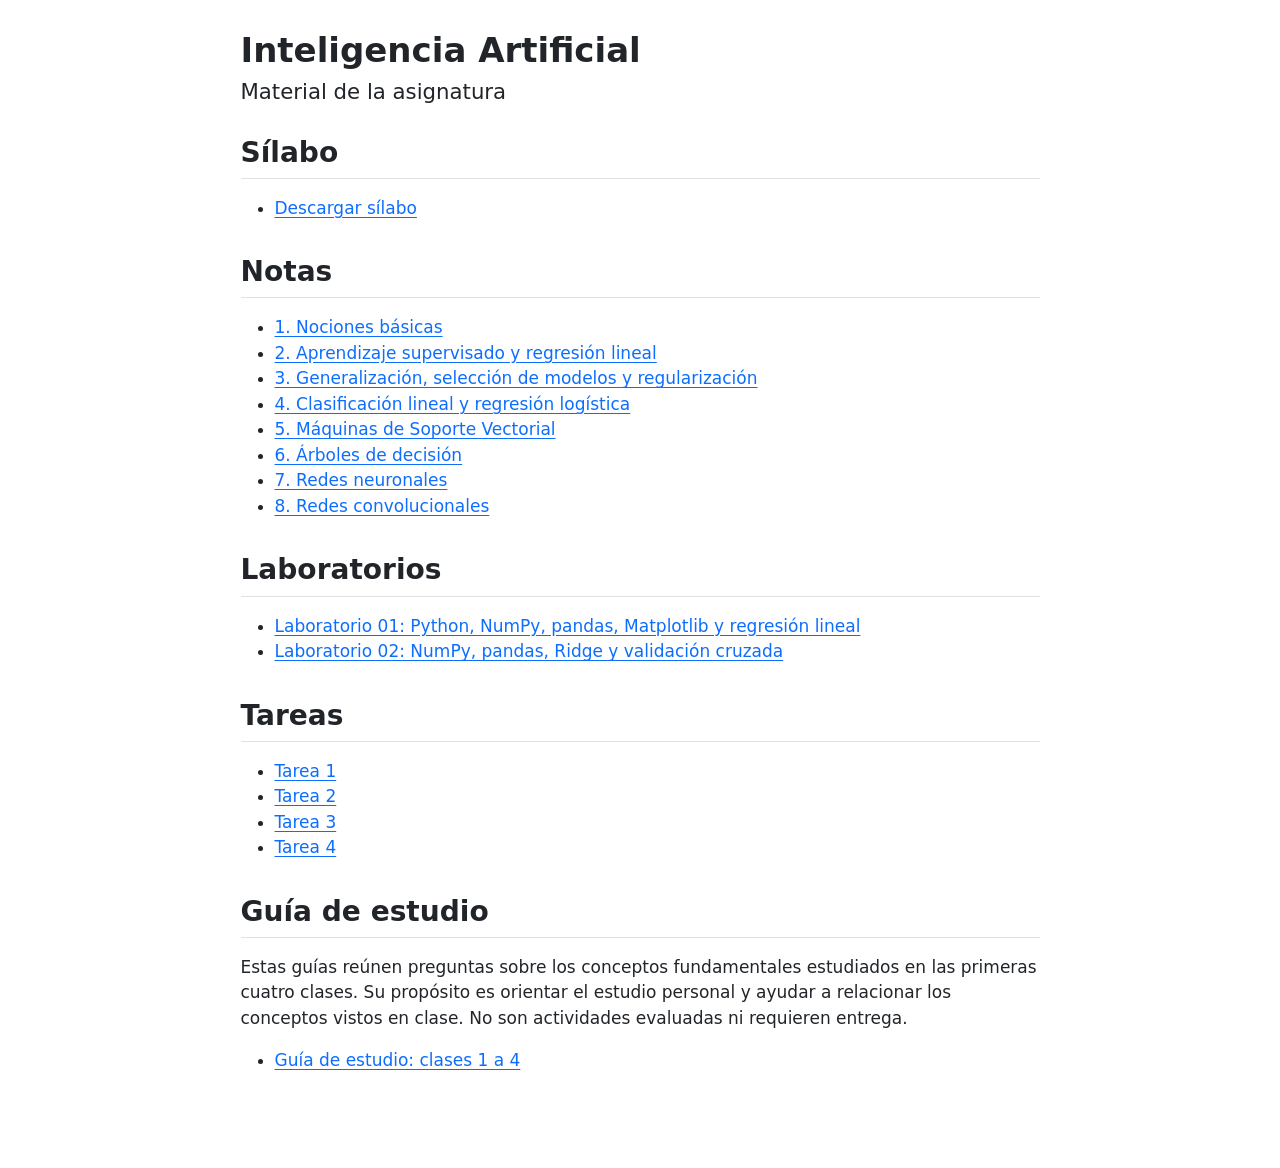
<file: docs/index.html>
<!DOCTYPE html>
<html xmlns="http://www.w3.org/1999/xhtml" lang="en" xml:lang="en"><head>

<meta charset="utf-8">
<meta name="generator" content="quarto-1.10.18">

<meta name="viewport" content="width=device-width, initial-scale=1.0, user-scalable=yes">


<title>Inteligencia Artificial</title>
<style>
/* Default styles provided by pandoc.
** See https://pandoc.org/MANUAL.html#variables-for-html for config info.
*/
span.smallcaps{font-variant: small-caps;}
div.columns{display: flex; gap: 1.5em;}
div.column{flex: auto;}
@media screen {
div.columns{gap: min(4vw, 1.5em);}
div.column{overflow-x: auto;}
}
div.hanging-indent{margin-left: 1.5em; text-indent: -1.5em;}
ul.task-list{list-style: none;}
ul.task-list li input[type="checkbox"] {
  width: 0.8em;
  margin: 0 0.8em 0.2em -1em; /* quarto-specific, see https://github.com/quarto-dev/quarto-cli/issues/4556 */ 
  vertical-align: middle;
}
</style>


<script src="site_libs/quarto-nav/quarto-nav.js"></script>
<script src="site_libs/clipboard/clipboard.min.js"></script>
<script src="site_libs/quarto-search/autocomplete.umd.js"></script>
<script src="site_libs/quarto-search/fuse.min.js"></script>
<script src="site_libs/quarto-search/quarto-search.js"></script>
<meta name="quarto:offset" content="./">
<script src="site_libs/quarto-html/quarto.js" type="module"></script>
<script src="site_libs/quarto-html/tabsets/tabsets.js" type="module"></script>
<script src="site_libs/quarto-html/popper.min.js"></script>
<script src="site_libs/quarto-html/tippy.umd.min.js"></script>
<script src="site_libs/quarto-html/anchor.min.js"></script>
<link href="site_libs/quarto-html/tippy.css" rel="stylesheet">
<link href="site_libs/quarto-html/quarto-syntax-highlighting-64a204ab8560d761af7679ceaba22944.css" rel="stylesheet" id="quarto-text-highlighting-styles">
<script src="site_libs/bootstrap/bootstrap.min.js"></script>
<link href="site_libs/bootstrap/bootstrap-icons.css" rel="stylesheet">
<link href="site_libs/bootstrap/bootstrap-deae0c18f5b5cd7b9158b1169a045e04.min.css" rel="stylesheet" append-hash="true" id="quarto-bootstrap" data-mode="light">
<script id="quarto-search-options" type="application/json">{
  "location": "sidebar",
  "copy-button": false,
  "collapse-after": 3,
  "panel-placement": "start",
  "type": "textbox",
  "limit": 50,
  "keyboard-shortcut": [
    "f",
    "/",
    "s"
  ],
  "show-item-context": false,
  "language": {
    "search-no-results-text": "No results",
    "search-matching-documents-text": "matching documents",
    "search-copy-link-title": "Copy link to search",
    "search-hide-matches-text": "Hide additional matches",
    "search-more-match-text": "more match in this document",
    "search-more-matches-text": "more matches in this document",
    "search-clear-button-title": "Clear",
    "search-text-placeholder": "",
    "search-detached-cancel-button-title": "Cancel",
    "search-submit-button-title": "Submit",
    "search-label": "Search"
  }
}</script>


</head>

<body class="fullcontent quarto-light">

<div id="quarto-search-results"></div>
<!-- content -->
<div id="quarto-content" class="quarto-container page-columns page-rows-contents page-layout-article">
<!-- sidebar -->
<!-- margin-sidebar -->
    
<!-- main -->
<main class="content" id="quarto-document-content">

<header id="title-block-header" class="quarto-title-block default">
<div class="quarto-title">
<h1 class="title">Inteligencia Artificial</h1>
<p class="subtitle lead">Material de la asignatura</p>
</div>



<div class="quarto-title-meta">

    
  
    
  </div>
  


</header>


<section id="sílabo" class="level2">
<h2 class="anchored" data-anchor-id="sílabo">Sílabo</h2>
<ul>
<li><a href="notes/00-silabo.pdf">Descargar sílabo</a></li>
</ul>
</section>
<section id="notas" class="level2">
<h2 class="anchored" data-anchor-id="notas">Notas</h2>
<ul>
<li><a href="notes/01-nociones-basicas-parte-1.pdf">1. Nociones básicas</a></li>
<li><a href="notes/02-regresion-lineal.pdf">2. Aprendizaje supervisado y regresión lineal</a></li>
<li><a href="notes/03-regularizacion.pdf">3. Generalización, selección de modelos y regularización</a></li>
<li><a href="notes/04-clasificacion.pdf">4. Clasificación lineal y regresión logística</a></li>
<li><a href="notes/05-svm.pdf">5. Máquinas de Soporte Vectorial</a></li>
<li><a href="notes/06-arboles.pdf">6. Árboles de decisión</a></li>
<li><a href="notes/07-redes-neuronales.pdf">7. Redes neuronales</a></li>
<li><a href="notes/08-redes-convolucionales.pdf">8. Redes convolucionales</a></li>
</ul>
</section>
<section id="laboratorios" class="level2">
<h2 class="anchored" data-anchor-id="laboratorios">Laboratorios</h2>
<ul>
<li><a href="labs/lab-01.zip">Laboratorio 01: Python, NumPy, pandas, Matplotlib y regresión lineal</a></li>
<li><a href="labs/lab-02.zip">Laboratorio 02: NumPy, pandas, Ridge y validación cruzada</a></li>
</ul>
</section>
<section id="tareas" class="level2">
<h2 class="anchored" data-anchor-id="tareas">Tareas</h2>
<ul>
<li><a href="homework/01.pdf">Tarea 1</a></li>
<li><a href="homework/02.pdf">Tarea 2</a></li>
<li><a href="homework/03.pdf">Tarea 3</a></li>
<li><a href="homework/04.pdf">Tarea 4</a></li>
</ul>
</section>
<section id="guía-de-estudio" class="level2">
<h2 class="anchored" data-anchor-id="guía-de-estudio">Guía de estudio</h2>
<p>Estas guías reúnen preguntas sobre los conceptos fundamentales estudiados en las primeras cuatro clases. Su propósito es orientar el estudio personal y ayudar a relacionar los conceptos vistos en clase. No son actividades evaluadas ni requieren entrega.</p>
<ul>
<li><a href="checkpoints/01.pdf">Guía de estudio: clases 1 a 4</a></li>
</ul>


</section>

</main> <!-- /main -->
<script id="quarto-html-after-body" type="application/javascript">
  window.document.addEventListener("DOMContentLoaded", function (event) {
    const icon = "";
    const anchorJS = new window.AnchorJS();
    anchorJS.options = {
      placement: 'right',
      icon: icon
    };
    anchorJS.add('.anchored');
    const isCodeAnnotation = (el) => {
      for (const clz of el.classList) {
        if (clz.startsWith('code-annotation-')) {                     
          return true;
        }
      }
      return false;
    }
    const onCopySuccess = function(e) {
      // button target
      const button = e.trigger;
      // don't keep focus
      button.blur();
      // flash "checked"
      button.classList.add('code-copy-button-checked');
      var currentTitle = button.getAttribute("title");
      button.setAttribute("title", "Copied!");
      let tooltip;
      if (window.bootstrap) {
        button.setAttribute("data-bs-toggle", "tooltip");
        button.setAttribute("data-bs-placement", "left");
        button.setAttribute("data-bs-title", "Copied!");
        tooltip = new bootstrap.Tooltip(button, 
          { trigger: "manual", 
            customClass: "code-copy-button-tooltip",
            offset: [0, -8]});
        tooltip.show();    
      }
      setTimeout(function() {
        if (tooltip) {
          tooltip.hide();
          button.removeAttribute("data-bs-title");
          button.removeAttribute("data-bs-toggle");
          button.removeAttribute("data-bs-placement");
        }
        button.setAttribute("title", currentTitle);
        button.classList.remove('code-copy-button-checked');
      }, 1000);
      // clear code selection
      e.clearSelection();
    }
    const getTextToCopy = function(trigger) {
      const outerScaffold = trigger.parentElement.cloneNode(true);
      const codeEl = outerScaffold.querySelector('code');
      for (const childEl of codeEl.children) {
        if (isCodeAnnotation(childEl)) {
          childEl.remove();
        }
      }
      return codeEl.innerText;
    }
    const clipboard = new window.ClipboardJS('.code-copy-button:not([data-in-quarto-modal])', {
      text: getTextToCopy
    });
    clipboard.on('success', onCopySuccess);
    if (window.document.getElementById('quarto-embedded-source-code-modal')) {
      const clipboardModal = new window.ClipboardJS('.code-copy-button[data-in-quarto-modal]', {
        text: getTextToCopy,
        container: window.document.getElementById('quarto-embedded-source-code-modal')
      });
      clipboardModal.on('success', onCopySuccess);
    }
      var localhostRegex = new RegExp(/^(?:http|https):\/\/localhost\:?[0-9]*\//);
      var mailtoRegex = new RegExp(/^mailto:/);
        var filterRegex = new RegExp('/' + window.location.host + '/');
      var isInternal = (href) => {
          return filterRegex.test(href) || localhostRegex.test(href) || mailtoRegex.test(href);
      }
      // Inspect non-navigation links and adorn them if external
     var links = window.document.querySelectorAll('a[href]:not(.nav-link):not(.navbar-brand):not(.toc-action):not(.sidebar-link):not(.sidebar-item-toggle):not(.pagination-link):not(.no-external):not([aria-hidden]):not(.dropdown-item):not(.quarto-navigation-tool):not(.about-link)');
      for (var i=0; i<links.length; i++) {
        const link = links[i];
        if (!isInternal(link.href)) {
          // undo the damage that might have been done by quarto-nav.js in the case of
          // links that we want to consider external
          if (link.dataset.originalHref !== undefined) {
            link.href = link.dataset.originalHref;
          }
        }
      }
    function tippyHover(el, contentFn, onTriggerFn, onUntriggerFn) {
      const config = {
        allowHTML: true,
        maxWidth: 500,
        delay: 100,
        arrow: false,
        appendTo: function(el) {
            return el.parentElement;
        },
        interactive: true,
        interactiveBorder: 10,
        theme: 'quarto',
        placement: 'bottom-start',
      };
      if (contentFn) {
        config.content = contentFn;
      }
      if (onTriggerFn) {
        config.onTrigger = onTriggerFn;
      }
      if (onUntriggerFn) {
        config.onUntrigger = onUntriggerFn;
      }
      window.tippy(el, config); 
    }
    const noterefs = window.document.querySelectorAll('a[role="doc-noteref"]');
    for (var i=0; i<noterefs.length; i++) {
      const ref = noterefs[i];
      tippyHover(ref, function() {
        // use id or data attribute instead here
        let href = ref.getAttribute('data-footnote-href') || ref.getAttribute('href');
        try { href = new URL(href).hash; } catch {}
        const id = href.replace(/^#\/?/, "");
        const note = window.document.getElementById(id);
        if (note) {
          return note.innerHTML;
        } else {
          return "";
        }
      });
    }
    const xrefs = window.document.querySelectorAll('a.quarto-xref');
    const processXRef = (id, note) => {
      // Strip column container classes
      const stripColumnClz = (el) => {
        el.classList.remove("page-full", "page-columns");
        if (el.children) {
          for (const child of el.children) {
            stripColumnClz(child);
          }
        }
      }
      stripColumnClz(note)
      if (id === null || id.startsWith('sec-')) {
        // Special case sections, only their first couple elements
        const container = document.createElement("div");
        if (note.children && note.children.length > 2) {
          container.appendChild(note.children[0].cloneNode(true));
          for (let i = 1; i < note.children.length; i++) {
            const child = note.children[i];
            if (child.tagName === "P" && child.innerText === "") {
              continue;
            } else {
              container.appendChild(child.cloneNode(true));
              break;
            }
          }
          if (window.Quarto?.typesetMath) {
            window.Quarto.typesetMath(container);
          }
          return container.innerHTML
        } else {
          if (window.Quarto?.typesetMath) {
            window.Quarto.typesetMath(note);
          }
          return note.innerHTML;
        }
      } else {
        // Remove any anchor links if they are present
        const anchorLink = note.querySelector('a.anchorjs-link');
        if (anchorLink) {
          anchorLink.remove();
        }
        if (window.Quarto?.typesetMath) {
          window.Quarto.typesetMath(note);
        }
        if (note.classList.contains("callout")) {
          return note.outerHTML;
        } else {
          return note.innerHTML;
        }
      }
    }
    for (var i=0; i<xrefs.length; i++) {
      const xref = xrefs[i];
      tippyHover(xref, undefined, function(instance) {
        instance.disable();
        let url = xref.getAttribute('href');
        let hash = undefined; 
        if (url.startsWith('#')) {
          hash = url;
        } else {
          try { hash = new URL(url).hash; } catch {}
        }
        if (hash) {
          const id = hash.replace(/^#\/?/, "");
          const note = window.document.getElementById(id);
          if (note !== null) {
            try {
              const html = processXRef(id, note.cloneNode(true));
              instance.setContent(html);
            } finally {
              instance.enable();
              instance.show();
            }
          } else {
            // See if we can fetch this
            fetch(url.split('#')[0])
            .then(res => res.text())
            .then(html => {
              const parser = new DOMParser();
              const htmlDoc = parser.parseFromString(html, "text/html");
              const note = htmlDoc.getElementById(id);
              if (note !== null) {
                const html = processXRef(id, note);
                instance.setContent(html);
              } 
            }).finally(() => {
              instance.enable();
              instance.show();
            });
          }
        } else {
          // See if we can fetch a full url (with no hash to target)
          // This is a special case and we should probably do some content thinning / targeting
          fetch(url)
          .then(res => res.text())
          .then(html => {
            const parser = new DOMParser();
            const htmlDoc = parser.parseFromString(html, "text/html");
            const note = htmlDoc.querySelector('main.content');
            if (note !== null) {
              // This should only happen for chapter cross references
              // (since there is no id in the URL)
              // remove the first header
              if (note.children.length > 0 && note.children[0].tagName === "HEADER") {
                note.children[0].remove();
              }
              const html = processXRef(null, note);
              instance.setContent(html);
            } 
          }).finally(() => {
            instance.enable();
            instance.show();
          });
        }
      }, function(instance) {
      });
    }
        let selectedAnnoteEl;
        const selectorForAnnotation = ( cell, annotation) => {
          let cellAttr = 'data-code-cell="' + cell + '"';
          let lineAttr = 'data-code-annotation="' +  annotation + '"';
          const selector = 'span[' + cellAttr + '][' + lineAttr + ']';
          return selector;
        }
        const selectCodeLines = (annoteEl) => {
          const doc = window.document;
          const targetCell = annoteEl.getAttribute("data-target-cell");
          const targetAnnotation = annoteEl.getAttribute("data-target-annotation");
          const annoteSpan = window.document.querySelector(selectorForAnnotation(targetCell, targetAnnotation));
          const lines = annoteSpan.getAttribute("data-code-lines").split(",");
          const lineIds = lines.map((line) => {
            return targetCell + "-" + line;
          })
          let top = null;
          let height = null;
          let parent = null;
          if (lineIds.length > 0) {
              //compute the position of the single el (top and bottom and make a div)
              const el = window.document.getElementById(lineIds[0]);
              top = el.offsetTop;
              height = el.offsetHeight;
              parent = el.parentElement.parentElement;
            if (lineIds.length > 1) {
              const lastEl = window.document.getElementById(lineIds[lineIds.length - 1]);
              const bottom = lastEl.offsetTop + lastEl.offsetHeight;
              height = bottom - top;
            }
            if (top !== null && height !== null && parent !== null) {
              // cook up a div (if necessary) and position it 
              let div = window.document.getElementById("code-annotation-line-highlight");
              if (div === null) {
                div = window.document.createElement("div");
                div.setAttribute("id", "code-annotation-line-highlight");
                div.style.position = 'absolute';
                parent.appendChild(div);
              }
              div.style.top = top - 2 + "px";
              div.style.height = height + 4 + "px";
              div.style.left = 0;
              let gutterDiv = window.document.getElementById("code-annotation-line-highlight-gutter");
              if (gutterDiv === null) {
                gutterDiv = window.document.createElement("div");
                gutterDiv.setAttribute("id", "code-annotation-line-highlight-gutter");
                gutterDiv.style.position = 'absolute';
                const codeCell = window.document.getElementById(targetCell);
                const gutter = codeCell.querySelector('.code-annotation-gutter');
                gutter.appendChild(gutterDiv);
              }
              gutterDiv.style.top = top - 2 + "px";
              gutterDiv.style.height = height + 4 + "px";
            }
            selectedAnnoteEl = annoteEl;
          }
        };
        const unselectCodeLines = () => {
          const elementsIds = ["code-annotation-line-highlight", "code-annotation-line-highlight-gutter"];
          elementsIds.forEach((elId) => {
            const div = window.document.getElementById(elId);
            if (div) {
              div.remove();
            }
          });
          selectedAnnoteEl = undefined;
        };
          // Handle positioning of the toggle
      window.addEventListener(
        "resize",
        throttle(() => {
          elRect = undefined;
          if (selectedAnnoteEl) {
            selectCodeLines(selectedAnnoteEl);
          }
        }, 10)
      );
      function throttle(fn, ms) {
      let throttle = false;
      let timer;
        return (...args) => {
          if(!throttle) { // first call gets through
              fn.apply(this, args);
              throttle = true;
          } else { // all the others get throttled
              if(timer) clearTimeout(timer); // cancel #2
              timer = setTimeout(() => {
                fn.apply(this, args);
                timer = throttle = false;
              }, ms);
          }
        };
      }
        // Attach click handler to the DT
        const annoteDls = window.document.querySelectorAll('dt[data-target-cell]');
        for (const annoteDlNode of annoteDls) {
          annoteDlNode.addEventListener('click', (event) => {
            const clickedEl = event.target;
            if (clickedEl !== selectedAnnoteEl) {
              unselectCodeLines();
              const activeEl = window.document.querySelector('dt[data-target-cell].code-annotation-active');
              if (activeEl) {
                activeEl.classList.remove('code-annotation-active');
              }
              selectCodeLines(clickedEl);
              clickedEl.classList.add('code-annotation-active');
            } else {
              // Unselect the line
              unselectCodeLines();
              clickedEl.classList.remove('code-annotation-active');
            }
          });
        }
    const findCites = (el) => {
      const parentEl = el.parentElement;
      if (parentEl) {
        const cites = parentEl.dataset.cites;
        if (cites) {
          return {
            el,
            cites: cites.split(' ')
          };
        } else {
          return findCites(el.parentElement)
        }
      } else {
        return undefined;
      }
    };
    var bibliorefs = window.document.querySelectorAll('a[role="doc-biblioref"]');
    for (var i=0; i<bibliorefs.length; i++) {
      const ref = bibliorefs[i];
      const citeInfo = findCites(ref);
      if (citeInfo) {
        tippyHover(citeInfo.el, function() {
          var popup = window.document.createElement('div');
          citeInfo.cites.forEach(function(cite) {
            var citeDiv = window.document.createElement('div');
            citeDiv.classList.add('hanging-indent');
            citeDiv.classList.add('csl-entry');
            var biblioDiv = window.document.getElementById('ref-' + cite);
            if (biblioDiv) {
              citeDiv.innerHTML = biblioDiv.innerHTML;
            }
            popup.appendChild(citeDiv);
          });
          return popup.innerHTML;
        });
      }
    }
  });
  </script>
</div> <!-- /content -->




</body></html>
</file>
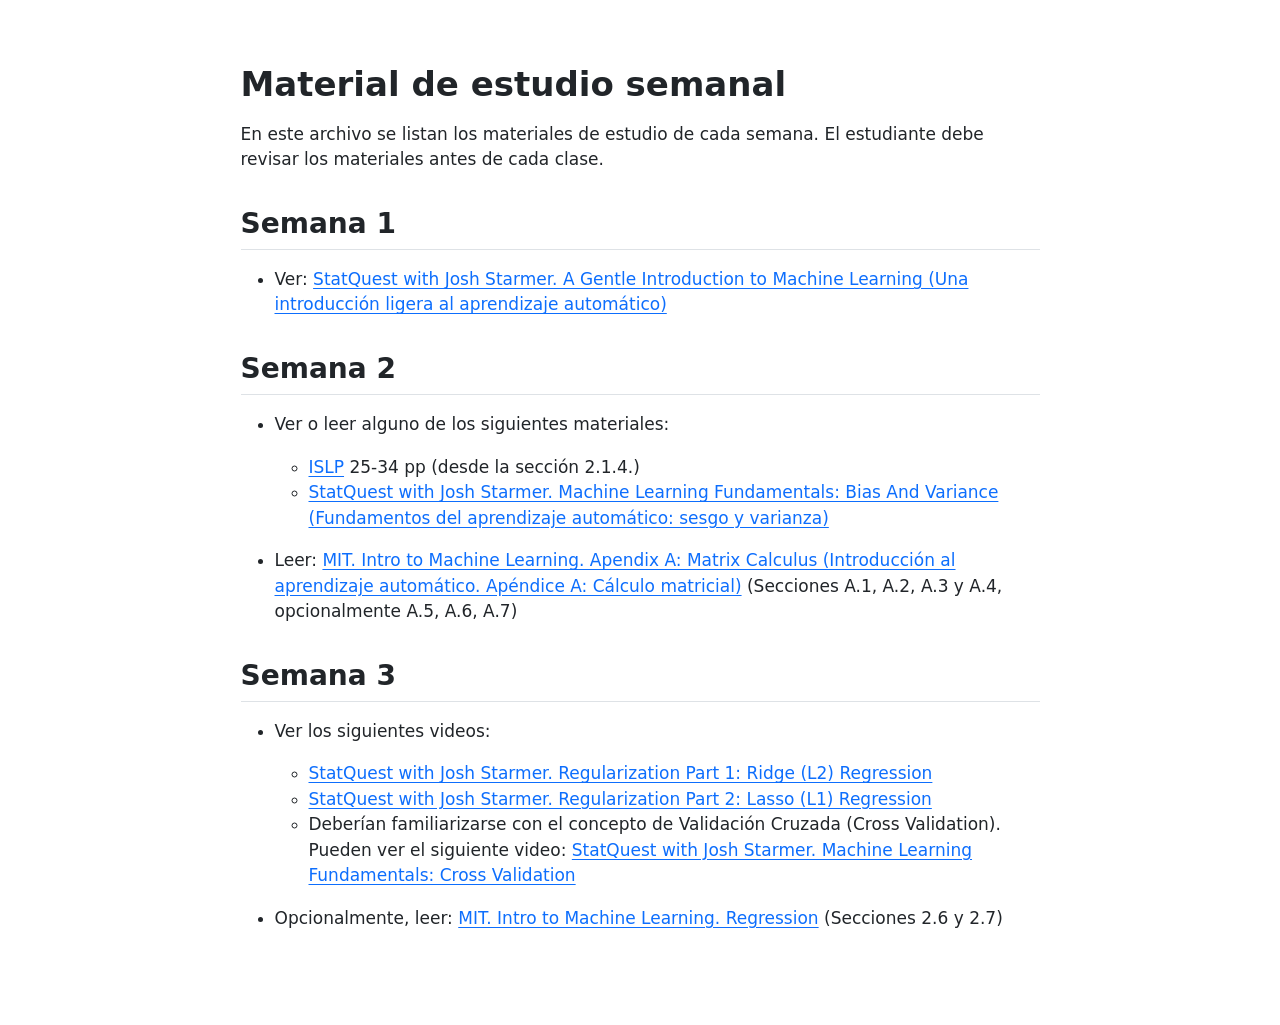
<file: docs/READINGS.html>
<!DOCTYPE html>
<html xmlns="http://www.w3.org/1999/xhtml" lang="en" xml:lang="en"><head>

<meta charset="utf-8">
<meta name="generator" content="quarto-1.10.18">

<meta name="viewport" content="width=device-width, initial-scale=1.0, user-scalable=yes">


<title>readings – Inteligencia Artificial</title>
<style>
/* Default styles provided by pandoc.
** See https://pandoc.org/MANUAL.html#variables-for-html for config info.
*/
span.smallcaps{font-variant: small-caps;}
div.columns{display: flex; gap: 1.5em;}
div.column{flex: auto;}
@media screen {
div.columns{gap: min(4vw, 1.5em);}
div.column{overflow-x: auto;}
}
div.hanging-indent{margin-left: 1.5em; text-indent: -1.5em;}
ul.task-list{list-style: none;}
ul.task-list li input[type="checkbox"] {
  width: 0.8em;
  margin: 0 0.8em 0.2em -1em; /* quarto-specific, see https://github.com/quarto-dev/quarto-cli/issues/4556 */ 
  vertical-align: middle;
}
</style>


<script src="site_libs/quarto-nav/quarto-nav.js"></script>
<script src="site_libs/clipboard/clipboard.min.js"></script>
<script src="site_libs/quarto-search/autocomplete.umd.js"></script>
<script src="site_libs/quarto-search/fuse.min.js"></script>
<script src="site_libs/quarto-search/quarto-search.js"></script>
<meta name="quarto:offset" content="./">
<script src="site_libs/quarto-html/quarto.js" type="module"></script>
<script src="site_libs/quarto-html/tabsets/tabsets.js" type="module"></script>
<script src="site_libs/quarto-html/popper.min.js"></script>
<script src="site_libs/quarto-html/tippy.umd.min.js"></script>
<script src="site_libs/quarto-html/anchor.min.js"></script>
<link href="site_libs/quarto-html/tippy.css" rel="stylesheet">
<link href="site_libs/quarto-html/quarto-syntax-highlighting-64a204ab8560d761af7679ceaba22944.css" rel="stylesheet" id="quarto-text-highlighting-styles">
<script src="site_libs/bootstrap/bootstrap.min.js"></script>
<link href="site_libs/bootstrap/bootstrap-icons.css" rel="stylesheet">
<link href="site_libs/bootstrap/bootstrap-deae0c18f5b5cd7b9158b1169a045e04.min.css" rel="stylesheet" append-hash="true" id="quarto-bootstrap" data-mode="light">
<script id="quarto-search-options" type="application/json">{
  "location": "sidebar",
  "copy-button": false,
  "collapse-after": 3,
  "panel-placement": "start",
  "type": "textbox",
  "limit": 50,
  "keyboard-shortcut": [
    "f",
    "/",
    "s"
  ],
  "show-item-context": false,
  "language": {
    "search-no-results-text": "No results",
    "search-matching-documents-text": "matching documents",
    "search-copy-link-title": "Copy link to search",
    "search-hide-matches-text": "Hide additional matches",
    "search-more-match-text": "more match in this document",
    "search-more-matches-text": "more matches in this document",
    "search-clear-button-title": "Clear",
    "search-text-placeholder": "",
    "search-detached-cancel-button-title": "Cancel",
    "search-submit-button-title": "Submit",
    "search-label": "Search"
  }
}</script>


</head>

<body class="fullcontent quarto-light">

<div id="quarto-search-results"></div>
<!-- content -->
<div id="quarto-content" class="quarto-container page-columns page-rows-contents page-layout-article">
<!-- sidebar -->
<!-- margin-sidebar -->
    
<!-- main -->
<main class="content" id="quarto-document-content"><header id="title-block-header" class="quarto-title-block"></header>




<section id="material-de-estudio-semanal" class="level1">
<h1>Material de estudio semanal</h1>
<p>En este archivo se listan los materiales de estudio de cada semana. El estudiante debe revisar los materiales antes de cada clase.</p>
<section id="semana-1" class="level2">
<h2 class="anchored" data-anchor-id="semana-1">Semana 1</h2>
<ul>
<li>Ver: <a href="https://www.youtube.com/watch?v=Gv9_4yMHFhI">StatQuest with Josh Starmer. A Gentle Introduction to Machine Learning (Una introducción ligera al aprendizaje automático)</a></li>
</ul>
</section>
<section id="semana-2" class="level2">
<h2 class="anchored" data-anchor-id="semana-2">Semana 2</h2>
<ul>
<li><p>Ver o leer alguno de los siguientes materiales:</p>
<ul>
<li><a href="https://www.statlearning.com/">ISLP</a> 25-34 pp (desde la sección 2.1.4.)</li>
<li><a href="https://www.youtube.com/watch?v=EuBBz3bI-aA">StatQuest with Josh Starmer. Machine Learning Fundamentals: Bias And Variance (Fundamentos del aprendizaje automático: sesgo y varianza)</a></li>
</ul></li>
<li><p>Leer: <a href="https://introml.mit.edu/notes/matrix_calculus.html">MIT. Intro to Machine Learning. Apendix A: Matrix Calculus (Introducción al aprendizaje automático. Apéndice A: Cálculo matricial)</a> (Secciones A.1, A.2, A.3 y A.4, opcionalmente A.5, A.6, A.7)</p></li>
</ul>
</section>
<section id="semana-3" class="level2">
<h2 class="anchored" data-anchor-id="semana-3">Semana 3</h2>
<ul>
<li><p>Ver los siguientes videos:</p>
<ul>
<li><a href="https://www.youtube.com/watch?v=Q81RR3yKn30">StatQuest with Josh Starmer. Regularization Part 1: Ridge (L2) Regression</a></li>
<li><a href="https://www.youtube.com/watch?v=NGf0voTMlcs">StatQuest with Josh Starmer. Regularization Part 2: Lasso (L1) Regression</a></li>
<li>Deberían familiarizarse con el concepto de Validación Cruzada (Cross Validation). Pueden ver el siguiente video: <a href="https://www.youtube.com/watch?v=fSytzGwwBVw&amp;t=244s">StatQuest with Josh Starmer. Machine Learning Fundamentals: Cross Validation</a></li>
</ul></li>
<li><p>Opcionalmente, leer: <a href="https://introml.mit.edu/notes/regression.html">MIT. Intro to Machine Learning. Regression</a> (Secciones 2.6 y 2.7)</p></li>
</ul>


</section>
</section>

</main> <!-- /main -->
<script id="quarto-html-after-body" type="application/javascript">
  window.document.addEventListener("DOMContentLoaded", function (event) {
    const icon = "";
    const anchorJS = new window.AnchorJS();
    anchorJS.options = {
      placement: 'right',
      icon: icon
    };
    anchorJS.add('.anchored');
    const isCodeAnnotation = (el) => {
      for (const clz of el.classList) {
        if (clz.startsWith('code-annotation-')) {                     
          return true;
        }
      }
      return false;
    }
    const onCopySuccess = function(e) {
      // button target
      const button = e.trigger;
      // don't keep focus
      button.blur();
      // flash "checked"
      button.classList.add('code-copy-button-checked');
      var currentTitle = button.getAttribute("title");
      button.setAttribute("title", "Copied!");
      let tooltip;
      if (window.bootstrap) {
        button.setAttribute("data-bs-toggle", "tooltip");
        button.setAttribute("data-bs-placement", "left");
        button.setAttribute("data-bs-title", "Copied!");
        tooltip = new bootstrap.Tooltip(button, 
          { trigger: "manual", 
            customClass: "code-copy-button-tooltip",
            offset: [0, -8]});
        tooltip.show();    
      }
      setTimeout(function() {
        if (tooltip) {
          tooltip.hide();
          button.removeAttribute("data-bs-title");
          button.removeAttribute("data-bs-toggle");
          button.removeAttribute("data-bs-placement");
        }
        button.setAttribute("title", currentTitle);
        button.classList.remove('code-copy-button-checked');
      }, 1000);
      // clear code selection
      e.clearSelection();
    }
    const getTextToCopy = function(trigger) {
      const outerScaffold = trigger.parentElement.cloneNode(true);
      const codeEl = outerScaffold.querySelector('code');
      for (const childEl of codeEl.children) {
        if (isCodeAnnotation(childEl)) {
          childEl.remove();
        }
      }
      return codeEl.innerText;
    }
    const clipboard = new window.ClipboardJS('.code-copy-button:not([data-in-quarto-modal])', {
      text: getTextToCopy
    });
    clipboard.on('success', onCopySuccess);
    if (window.document.getElementById('quarto-embedded-source-code-modal')) {
      const clipboardModal = new window.ClipboardJS('.code-copy-button[data-in-quarto-modal]', {
        text: getTextToCopy,
        container: window.document.getElementById('quarto-embedded-source-code-modal')
      });
      clipboardModal.on('success', onCopySuccess);
    }
      var localhostRegex = new RegExp(/^(?:http|https):\/\/localhost\:?[0-9]*\//);
      var mailtoRegex = new RegExp(/^mailto:/);
        var filterRegex = new RegExp('/' + window.location.host + '/');
      var isInternal = (href) => {
          return filterRegex.test(href) || localhostRegex.test(href) || mailtoRegex.test(href);
      }
      // Inspect non-navigation links and adorn them if external
     var links = window.document.querySelectorAll('a[href]:not(.nav-link):not(.navbar-brand):not(.toc-action):not(.sidebar-link):not(.sidebar-item-toggle):not(.pagination-link):not(.no-external):not([aria-hidden]):not(.dropdown-item):not(.quarto-navigation-tool):not(.about-link)');
      for (var i=0; i<links.length; i++) {
        const link = links[i];
        if (!isInternal(link.href)) {
          // undo the damage that might have been done by quarto-nav.js in the case of
          // links that we want to consider external
          if (link.dataset.originalHref !== undefined) {
            link.href = link.dataset.originalHref;
          }
        }
      }
    function tippyHover(el, contentFn, onTriggerFn, onUntriggerFn) {
      const config = {
        allowHTML: true,
        maxWidth: 500,
        delay: 100,
        arrow: false,
        appendTo: function(el) {
            return el.parentElement;
        },
        interactive: true,
        interactiveBorder: 10,
        theme: 'quarto',
        placement: 'bottom-start',
      };
      if (contentFn) {
        config.content = contentFn;
      }
      if (onTriggerFn) {
        config.onTrigger = onTriggerFn;
      }
      if (onUntriggerFn) {
        config.onUntrigger = onUntriggerFn;
      }
      window.tippy(el, config); 
    }
    const noterefs = window.document.querySelectorAll('a[role="doc-noteref"]');
    for (var i=0; i<noterefs.length; i++) {
      const ref = noterefs[i];
      tippyHover(ref, function() {
        // use id or data attribute instead here
        let href = ref.getAttribute('data-footnote-href') || ref.getAttribute('href');
        try { href = new URL(href).hash; } catch {}
        const id = href.replace(/^#\/?/, "");
        const note = window.document.getElementById(id);
        if (note) {
          return note.innerHTML;
        } else {
          return "";
        }
      });
    }
    const xrefs = window.document.querySelectorAll('a.quarto-xref');
    const processXRef = (id, note) => {
      // Strip column container classes
      const stripColumnClz = (el) => {
        el.classList.remove("page-full", "page-columns");
        if (el.children) {
          for (const child of el.children) {
            stripColumnClz(child);
          }
        }
      }
      stripColumnClz(note)
      if (id === null || id.startsWith('sec-')) {
        // Special case sections, only their first couple elements
        const container = document.createElement("div");
        if (note.children && note.children.length > 2) {
          container.appendChild(note.children[0].cloneNode(true));
          for (let i = 1; i < note.children.length; i++) {
            const child = note.children[i];
            if (child.tagName === "P" && child.innerText === "") {
              continue;
            } else {
              container.appendChild(child.cloneNode(true));
              break;
            }
          }
          if (window.Quarto?.typesetMath) {
            window.Quarto.typesetMath(container);
          }
          return container.innerHTML
        } else {
          if (window.Quarto?.typesetMath) {
            window.Quarto.typesetMath(note);
          }
          return note.innerHTML;
        }
      } else {
        // Remove any anchor links if they are present
        const anchorLink = note.querySelector('a.anchorjs-link');
        if (anchorLink) {
          anchorLink.remove();
        }
        if (window.Quarto?.typesetMath) {
          window.Quarto.typesetMath(note);
        }
        if (note.classList.contains("callout")) {
          return note.outerHTML;
        } else {
          return note.innerHTML;
        }
      }
    }
    for (var i=0; i<xrefs.length; i++) {
      const xref = xrefs[i];
      tippyHover(xref, undefined, function(instance) {
        instance.disable();
        let url = xref.getAttribute('href');
        let hash = undefined; 
        if (url.startsWith('#')) {
          hash = url;
        } else {
          try { hash = new URL(url).hash; } catch {}
        }
        if (hash) {
          const id = hash.replace(/^#\/?/, "");
          const note = window.document.getElementById(id);
          if (note !== null) {
            try {
              const html = processXRef(id, note.cloneNode(true));
              instance.setContent(html);
            } finally {
              instance.enable();
              instance.show();
            }
          } else {
            // See if we can fetch this
            fetch(url.split('#')[0])
            .then(res => res.text())
            .then(html => {
              const parser = new DOMParser();
              const htmlDoc = parser.parseFromString(html, "text/html");
              const note = htmlDoc.getElementById(id);
              if (note !== null) {
                const html = processXRef(id, note);
                instance.setContent(html);
              } 
            }).finally(() => {
              instance.enable();
              instance.show();
            });
          }
        } else {
          // See if we can fetch a full url (with no hash to target)
          // This is a special case and we should probably do some content thinning / targeting
          fetch(url)
          .then(res => res.text())
          .then(html => {
            const parser = new DOMParser();
            const htmlDoc = parser.parseFromString(html, "text/html");
            const note = htmlDoc.querySelector('main.content');
            if (note !== null) {
              // This should only happen for chapter cross references
              // (since there is no id in the URL)
              // remove the first header
              if (note.children.length > 0 && note.children[0].tagName === "HEADER") {
                note.children[0].remove();
              }
              const html = processXRef(null, note);
              instance.setContent(html);
            } 
          }).finally(() => {
            instance.enable();
            instance.show();
          });
        }
      }, function(instance) {
      });
    }
        let selectedAnnoteEl;
        const selectorForAnnotation = ( cell, annotation) => {
          let cellAttr = 'data-code-cell="' + cell + '"';
          let lineAttr = 'data-code-annotation="' +  annotation + '"';
          const selector = 'span[' + cellAttr + '][' + lineAttr + ']';
          return selector;
        }
        const selectCodeLines = (annoteEl) => {
          const doc = window.document;
          const targetCell = annoteEl.getAttribute("data-target-cell");
          const targetAnnotation = annoteEl.getAttribute("data-target-annotation");
          const annoteSpan = window.document.querySelector(selectorForAnnotation(targetCell, targetAnnotation));
          const lines = annoteSpan.getAttribute("data-code-lines").split(",");
          const lineIds = lines.map((line) => {
            return targetCell + "-" + line;
          })
          let top = null;
          let height = null;
          let parent = null;
          if (lineIds.length > 0) {
              //compute the position of the single el (top and bottom and make a div)
              const el = window.document.getElementById(lineIds[0]);
              top = el.offsetTop;
              height = el.offsetHeight;
              parent = el.parentElement.parentElement;
            if (lineIds.length > 1) {
              const lastEl = window.document.getElementById(lineIds[lineIds.length - 1]);
              const bottom = lastEl.offsetTop + lastEl.offsetHeight;
              height = bottom - top;
            }
            if (top !== null && height !== null && parent !== null) {
              // cook up a div (if necessary) and position it 
              let div = window.document.getElementById("code-annotation-line-highlight");
              if (div === null) {
                div = window.document.createElement("div");
                div.setAttribute("id", "code-annotation-line-highlight");
                div.style.position = 'absolute';
                parent.appendChild(div);
              }
              div.style.top = top - 2 + "px";
              div.style.height = height + 4 + "px";
              div.style.left = 0;
              let gutterDiv = window.document.getElementById("code-annotation-line-highlight-gutter");
              if (gutterDiv === null) {
                gutterDiv = window.document.createElement("div");
                gutterDiv.setAttribute("id", "code-annotation-line-highlight-gutter");
                gutterDiv.style.position = 'absolute';
                const codeCell = window.document.getElementById(targetCell);
                const gutter = codeCell.querySelector('.code-annotation-gutter');
                gutter.appendChild(gutterDiv);
              }
              gutterDiv.style.top = top - 2 + "px";
              gutterDiv.style.height = height + 4 + "px";
            }
            selectedAnnoteEl = annoteEl;
          }
        };
        const unselectCodeLines = () => {
          const elementsIds = ["code-annotation-line-highlight", "code-annotation-line-highlight-gutter"];
          elementsIds.forEach((elId) => {
            const div = window.document.getElementById(elId);
            if (div) {
              div.remove();
            }
          });
          selectedAnnoteEl = undefined;
        };
          // Handle positioning of the toggle
      window.addEventListener(
        "resize",
        throttle(() => {
          elRect = undefined;
          if (selectedAnnoteEl) {
            selectCodeLines(selectedAnnoteEl);
          }
        }, 10)
      );
      function throttle(fn, ms) {
      let throttle = false;
      let timer;
        return (...args) => {
          if(!throttle) { // first call gets through
              fn.apply(this, args);
              throttle = true;
          } else { // all the others get throttled
              if(timer) clearTimeout(timer); // cancel #2
              timer = setTimeout(() => {
                fn.apply(this, args);
                timer = throttle = false;
              }, ms);
          }
        };
      }
        // Attach click handler to the DT
        const annoteDls = window.document.querySelectorAll('dt[data-target-cell]');
        for (const annoteDlNode of annoteDls) {
          annoteDlNode.addEventListener('click', (event) => {
            const clickedEl = event.target;
            if (clickedEl !== selectedAnnoteEl) {
              unselectCodeLines();
              const activeEl = window.document.querySelector('dt[data-target-cell].code-annotation-active');
              if (activeEl) {
                activeEl.classList.remove('code-annotation-active');
              }
              selectCodeLines(clickedEl);
              clickedEl.classList.add('code-annotation-active');
            } else {
              // Unselect the line
              unselectCodeLines();
              clickedEl.classList.remove('code-annotation-active');
            }
          });
        }
    const findCites = (el) => {
      const parentEl = el.parentElement;
      if (parentEl) {
        const cites = parentEl.dataset.cites;
        if (cites) {
          return {
            el,
            cites: cites.split(' ')
          };
        } else {
          return findCites(el.parentElement)
        }
      } else {
        return undefined;
      }
    };
    var bibliorefs = window.document.querySelectorAll('a[role="doc-biblioref"]');
    for (var i=0; i<bibliorefs.length; i++) {
      const ref = bibliorefs[i];
      const citeInfo = findCites(ref);
      if (citeInfo) {
        tippyHover(citeInfo.el, function() {
          var popup = window.document.createElement('div');
          citeInfo.cites.forEach(function(cite) {
            var citeDiv = window.document.createElement('div');
            citeDiv.classList.add('hanging-indent');
            citeDiv.classList.add('csl-entry');
            var biblioDiv = window.document.getElementById('ref-' + cite);
            if (biblioDiv) {
              citeDiv.innerHTML = biblioDiv.innerHTML;
            }
            popup.appendChild(citeDiv);
          });
          return popup.innerHTML;
        });
      }
    }
  });
  </script>
</div> <!-- /content -->




</body></html>
</file>
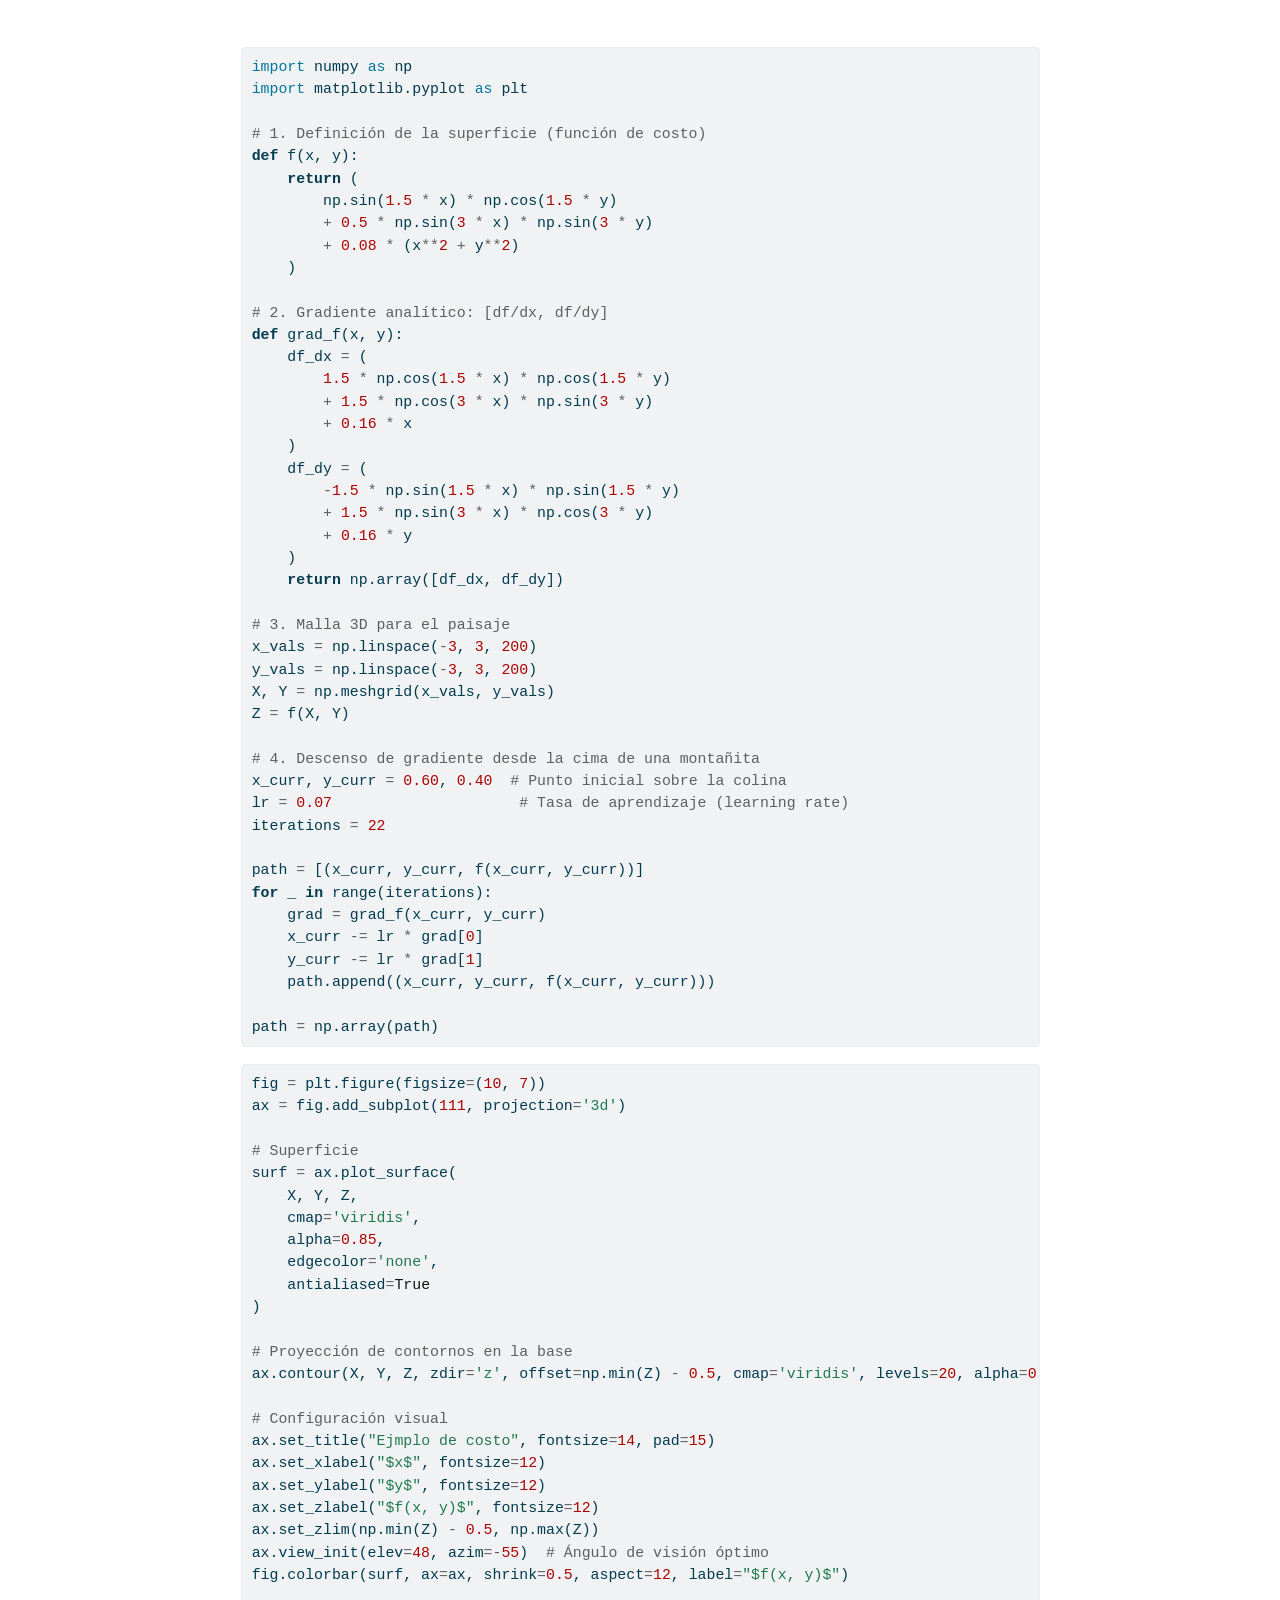
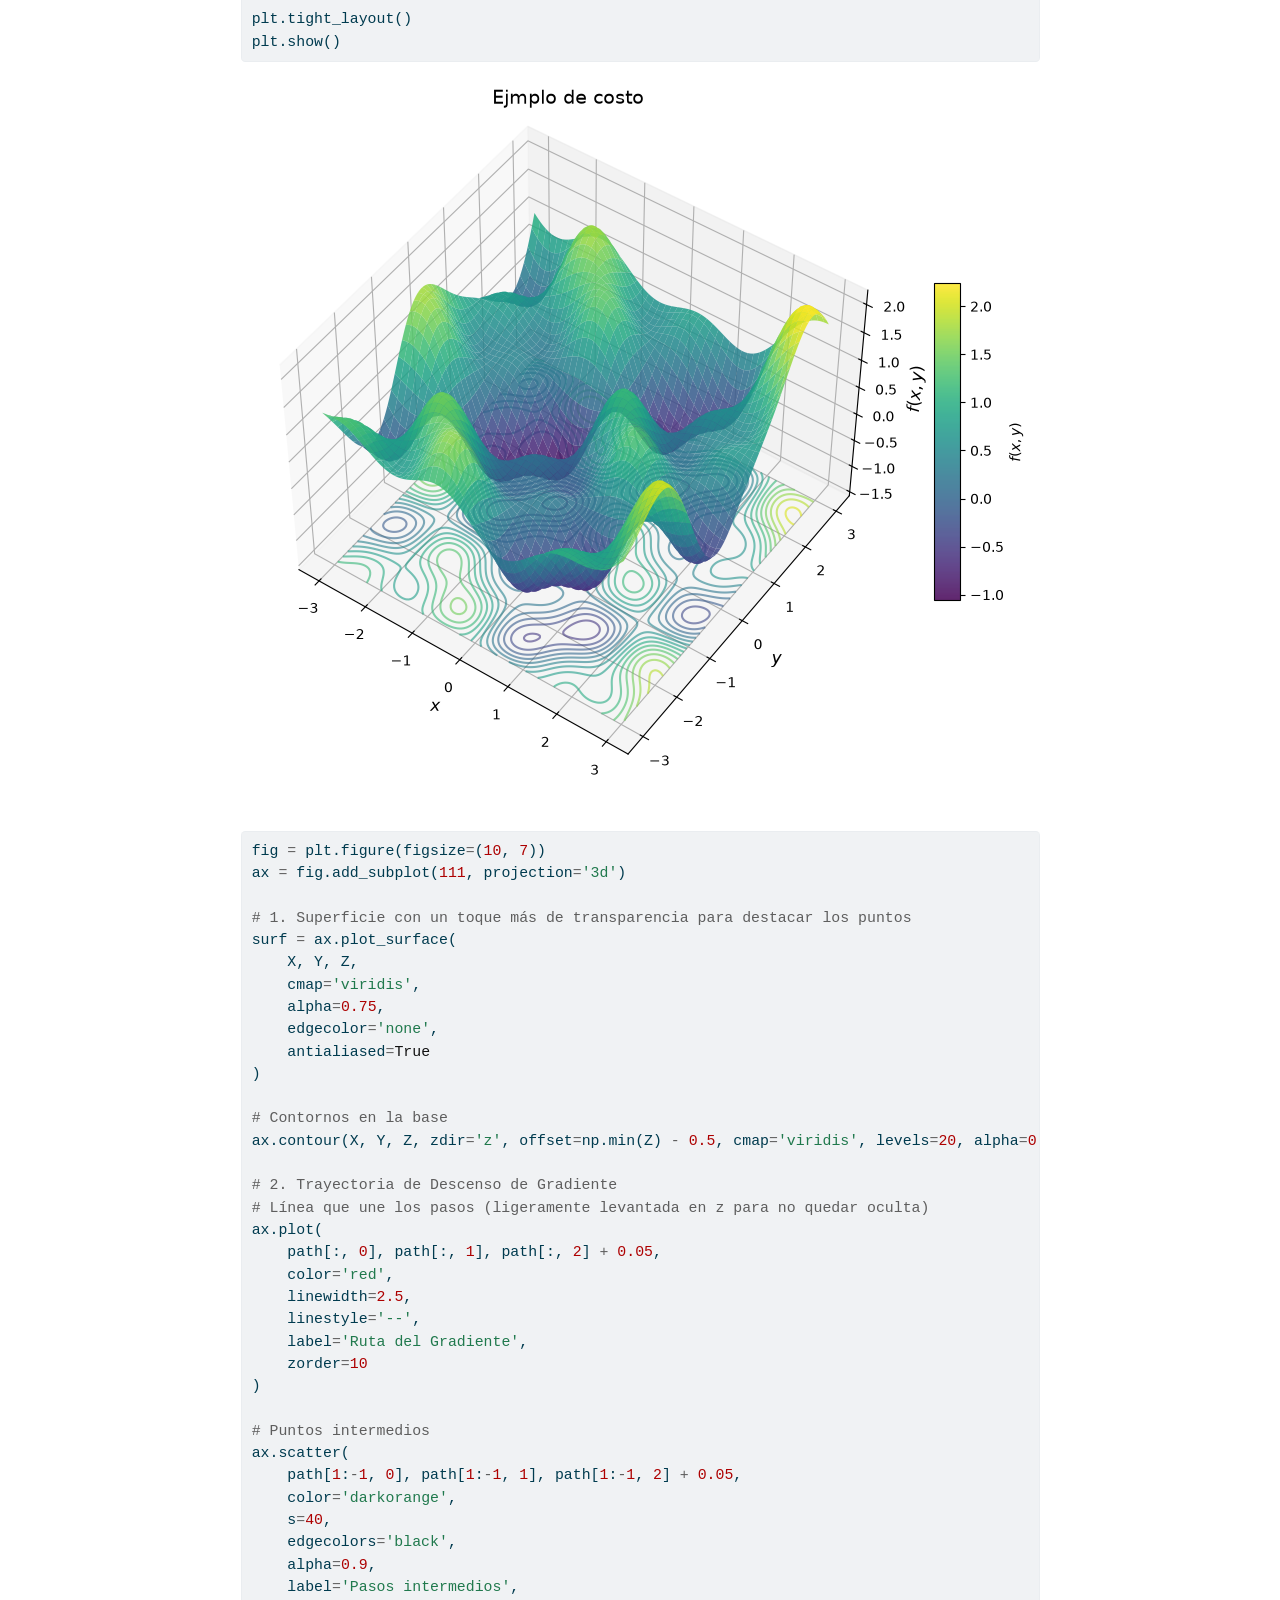
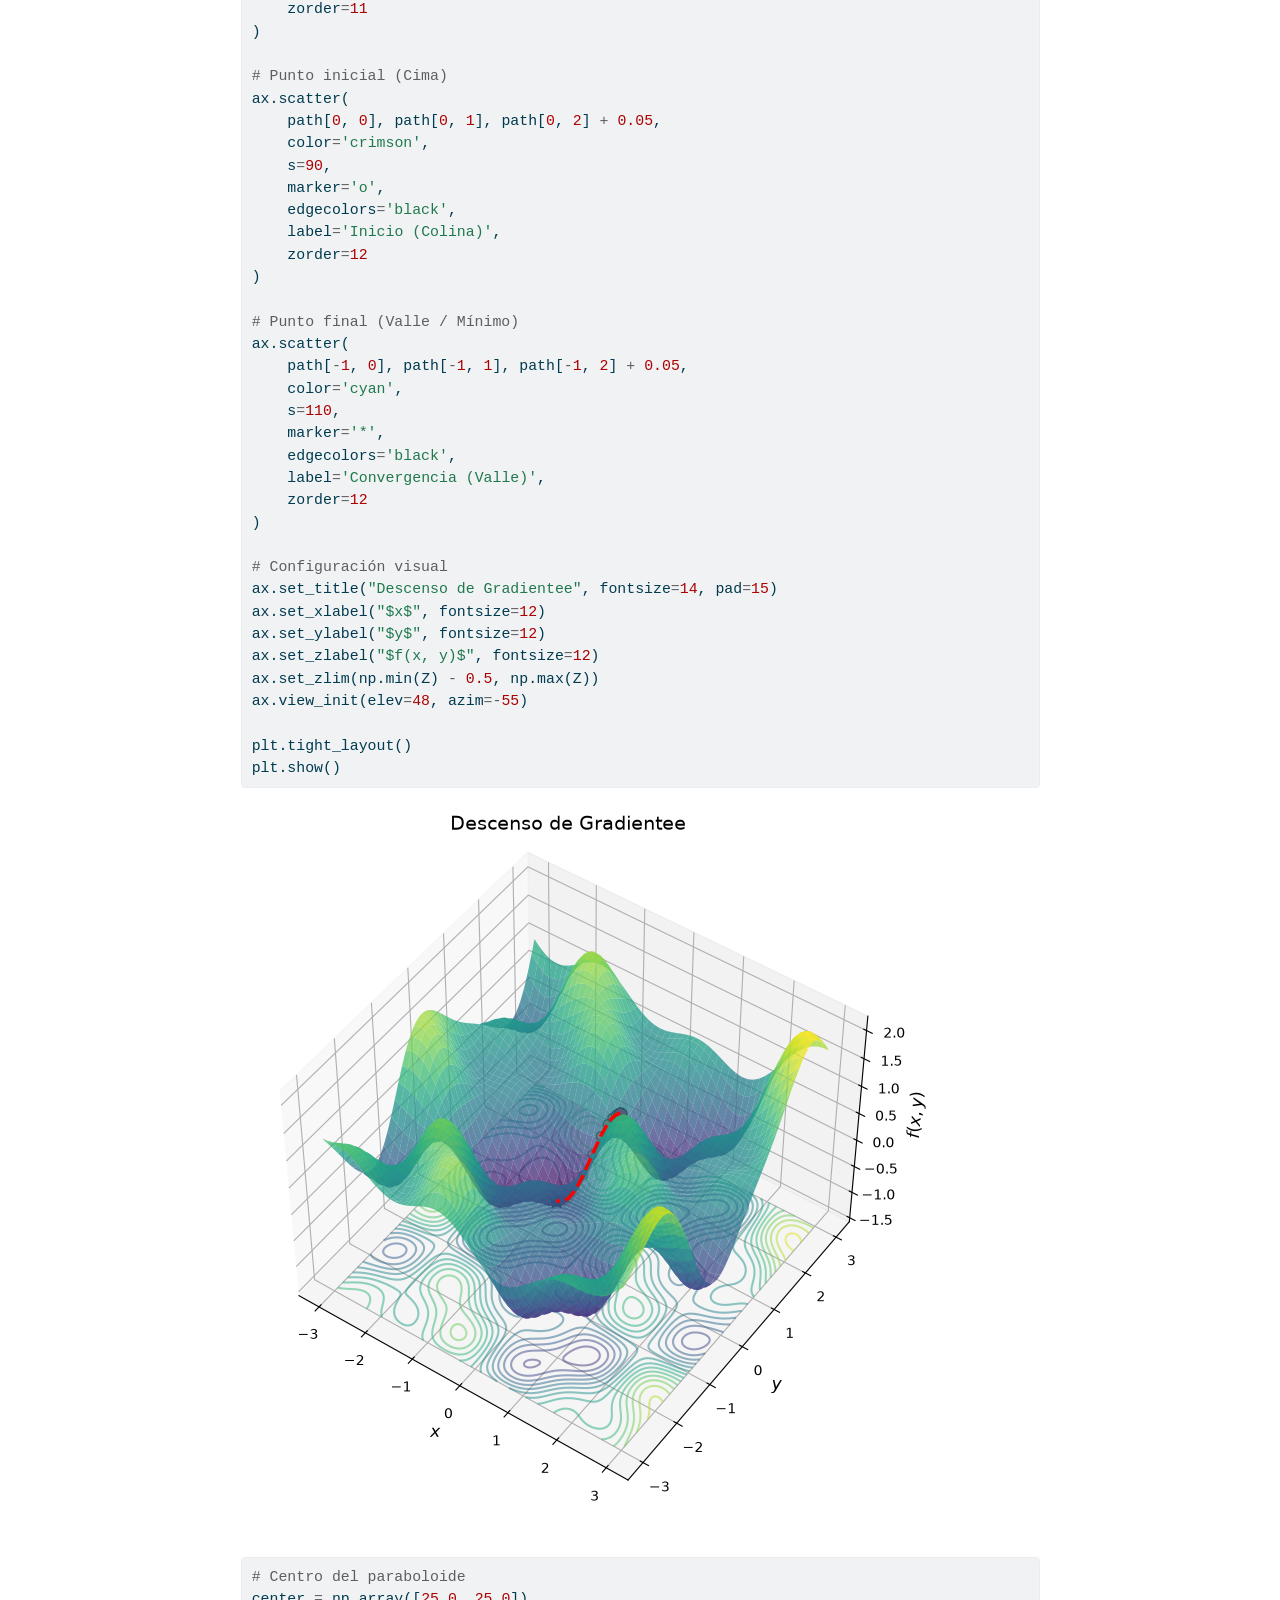
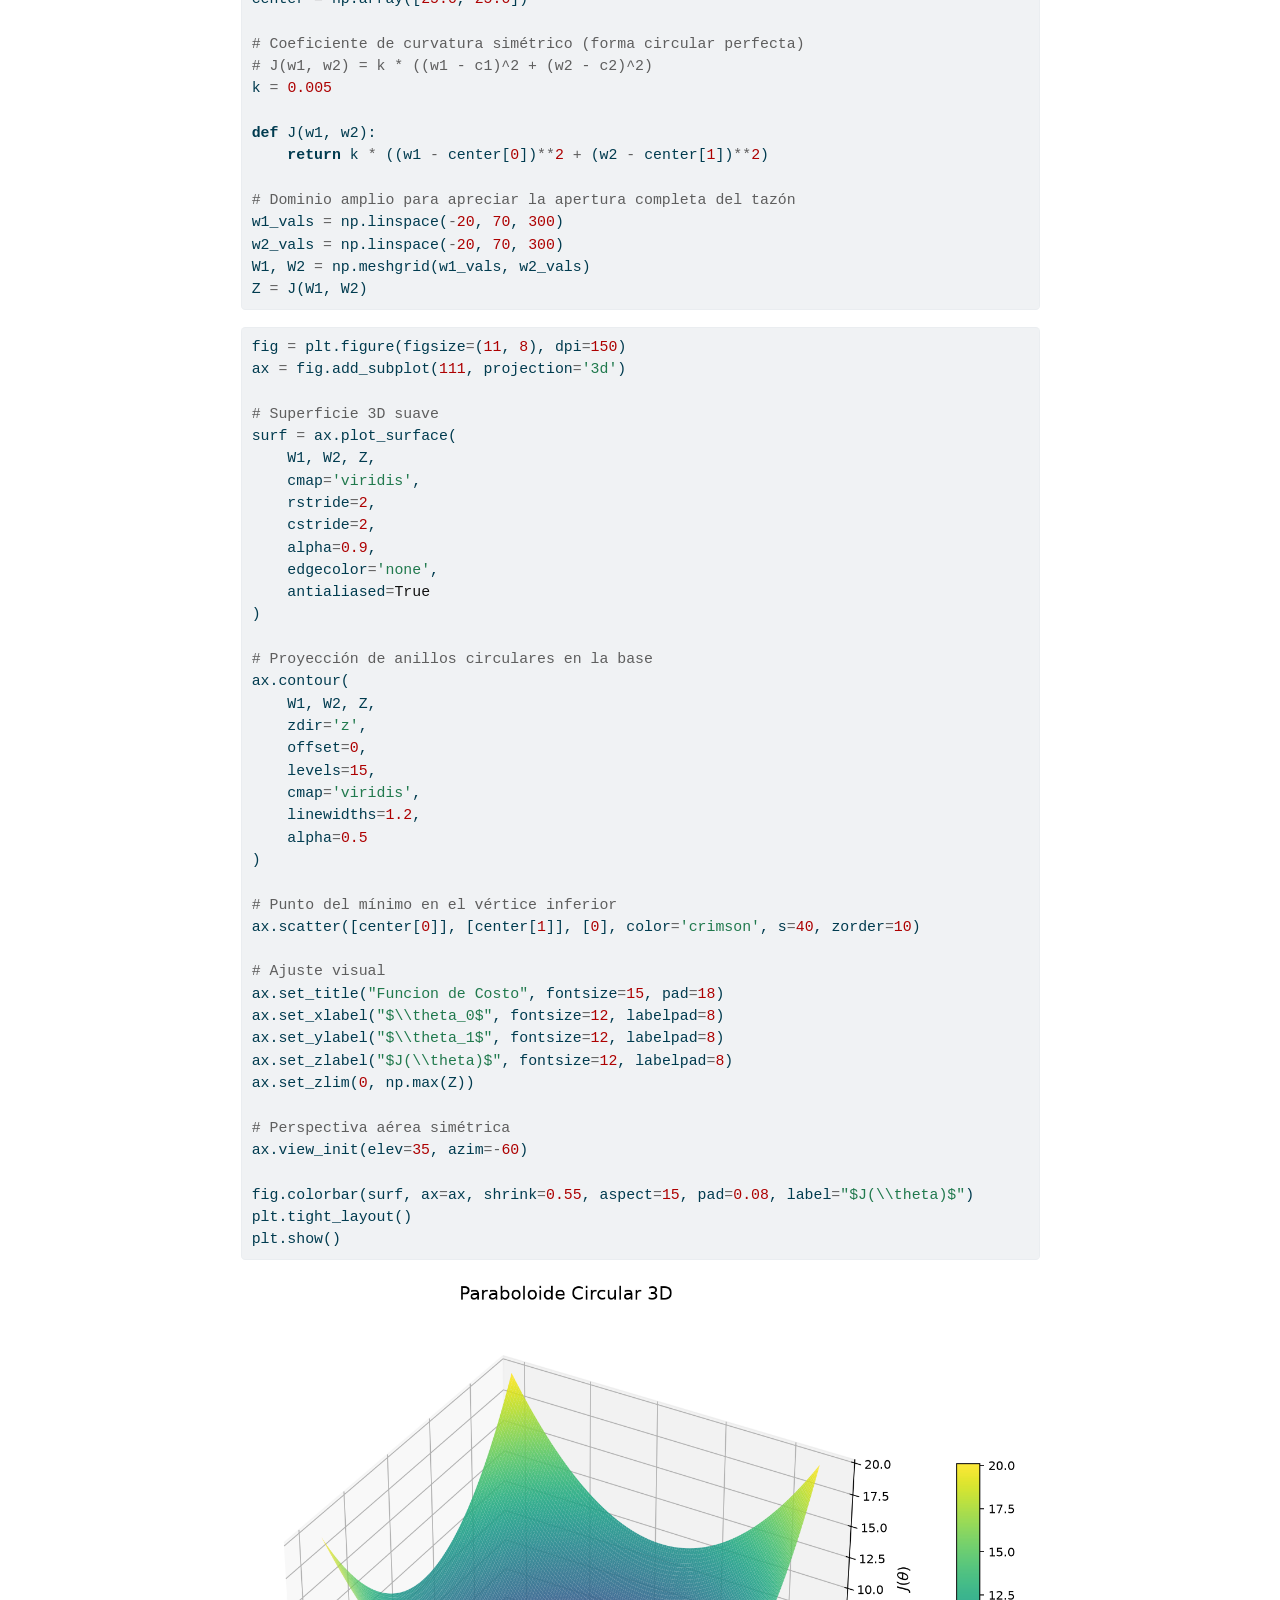
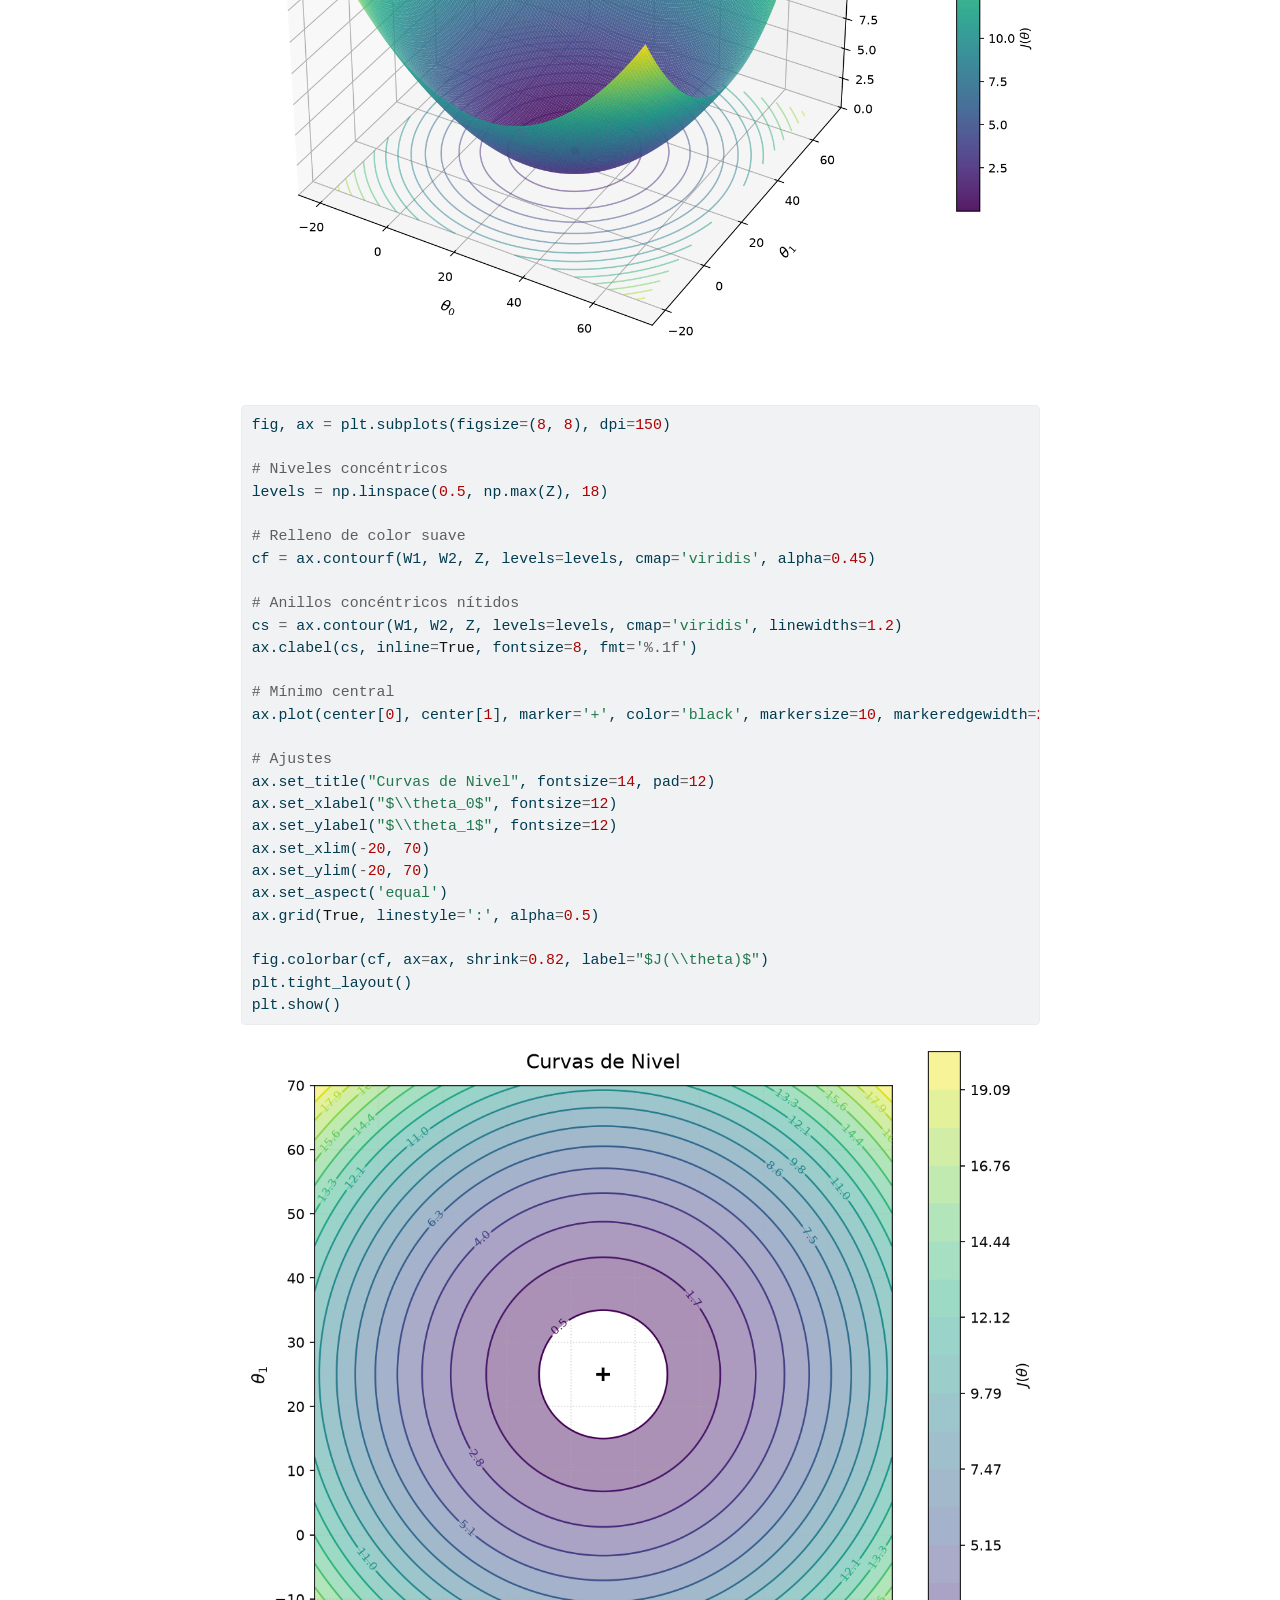
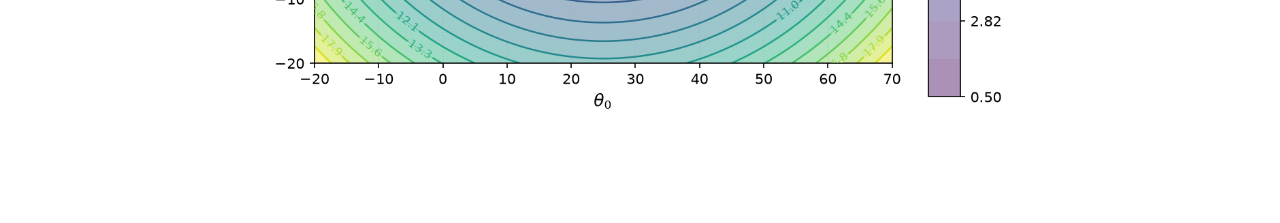
<file: docs/notebooks/02-nociones-basicas.html>
<!DOCTYPE html>
<html xmlns="http://www.w3.org/1999/xhtml" lang="en" xml:lang="en"><head>

<meta charset="utf-8">
<meta name="generator" content="quarto-1.10.18">

<meta name="viewport" content="width=device-width, initial-scale=1.0, user-scalable=yes">


<title>nociones-basicas – Inteligencia Artificial</title>
<style>
/* Default styles provided by pandoc.
** See https://pandoc.org/MANUAL.html#variables-for-html for config info.
*/
span.smallcaps{font-variant: small-caps;}
div.columns{display: flex; gap: 1.5em;}
div.column{flex: auto;}
@media screen {
div.columns{gap: min(4vw, 1.5em);}
div.column{overflow-x: auto;}
}
div.hanging-indent{margin-left: 1.5em; text-indent: -1.5em;}
ul.task-list{list-style: none;}
ul.task-list li input[type="checkbox"] {
  width: 0.8em;
  margin: 0 0.8em 0.2em -1em; /* quarto-specific, see https://github.com/quarto-dev/quarto-cli/issues/4556 */ 
  vertical-align: middle;
}
/* CSS for syntax highlighting */
html { -webkit-text-size-adjust: 100%; }
pre > code.sourceCode { white-space: pre; position: relative; }
pre > code.sourceCode > span { display: inline-block; line-height: 1.25; }
pre > code.sourceCode > span:empty { height: 1.2em; }
.sourceCode { overflow: visible; }
code.sourceCode > span { color: inherit; text-decoration: inherit; }
div.sourceCode { margin: 1em 0; }
pre.sourceCode { margin: 0; }
@media screen {
div.sourceCode { overflow: auto; }
}
@media print {
pre > code.sourceCode { white-space: pre-wrap; }
pre > code.sourceCode > span { text-indent: -5em; padding-left: 5em; }
}
pre.numberSource code
  { counter-reset: source-line 0; }
pre.numberSource code > span
  { position: relative; left: -4em; counter-increment: source-line; }
pre.numberSource code > span > a:first-child::before
  { content: counter(source-line);
    position: relative; left: -1em; text-align: right; vertical-align: baseline;
    border: none; display: inline-block;
    -webkit-touch-callout: none; -webkit-user-select: none;
    -khtml-user-select: none; -moz-user-select: none;
    -ms-user-select: none; user-select: none;
    padding: 0 4px; width: 4em;
  }
pre.numberSource { margin-left: 3em;  padding-left: 4px; }
div.sourceCode
  {   }
@media screen {
pre > code.sourceCode > span > a:first-child::before { text-decoration: underline; }
}
</style>


<script src="../site_libs/quarto-nav/quarto-nav.js"></script>
<script src="../site_libs/clipboard/clipboard.min.js"></script>
<script src="../site_libs/quarto-search/autocomplete.umd.js"></script>
<script src="../site_libs/quarto-search/fuse.min.js"></script>
<script src="../site_libs/quarto-search/quarto-search.js"></script>
<meta name="quarto:offset" content="../">
<script src="../site_libs/quarto-html/quarto.js" type="module"></script>
<script src="../site_libs/quarto-html/tabsets/tabsets.js" type="module"></script>
<script src="../site_libs/quarto-html/popper.min.js"></script>
<script src="../site_libs/quarto-html/tippy.umd.min.js"></script>
<script src="../site_libs/quarto-html/anchor.min.js"></script>
<link href="../site_libs/quarto-html/tippy.css" rel="stylesheet">
<link href="../site_libs/quarto-html/quarto-syntax-highlighting-64a204ab8560d761af7679ceaba22944.css" rel="stylesheet" id="quarto-text-highlighting-styles">
<script src="../site_libs/bootstrap/bootstrap.min.js"></script>
<link href="../site_libs/bootstrap/bootstrap-icons.css" rel="stylesheet">
<link href="../site_libs/bootstrap/bootstrap-deae0c18f5b5cd7b9158b1169a045e04.min.css" rel="stylesheet" append-hash="true" id="quarto-bootstrap" data-mode="light">
<script id="quarto-search-options" type="application/json">{
  "location": "sidebar",
  "copy-button": false,
  "collapse-after": 3,
  "panel-placement": "start",
  "type": "textbox",
  "limit": 50,
  "keyboard-shortcut": [
    "f",
    "/",
    "s"
  ],
  "show-item-context": false,
  "language": {
    "search-no-results-text": "No results",
    "search-matching-documents-text": "matching documents",
    "search-copy-link-title": "Copy link to search",
    "search-hide-matches-text": "Hide additional matches",
    "search-more-match-text": "more match in this document",
    "search-more-matches-text": "more matches in this document",
    "search-clear-button-title": "Clear",
    "search-text-placeholder": "",
    "search-detached-cancel-button-title": "Cancel",
    "search-submit-button-title": "Submit",
    "search-label": "Search"
  }
}</script>


</head>

<body class="fullcontent quarto-light">

<div id="quarto-search-results"></div>
<!-- content -->
<div id="quarto-content" class="quarto-container page-columns page-rows-contents page-layout-article">
<!-- sidebar -->
<!-- margin-sidebar -->
    
<!-- main -->
<main class="content" id="quarto-document-content"><header id="title-block-header" class="quarto-title-block"></header>




<div id="df907c43" class="cell" data-execution_count="1">
<div class="code-copy-outer-scaffold"><div class="sourceCode cell-code" id="cb1"><pre class="sourceCode python code-with-copy"><code class="sourceCode python"><span id="cb1-1"><a href="#cb1-1" aria-hidden="true" tabindex="-1"></a><span class="im">import</span> numpy <span class="im">as</span> np</span>
<span id="cb1-2"><a href="#cb1-2" aria-hidden="true" tabindex="-1"></a><span class="im">import</span> matplotlib.pyplot <span class="im">as</span> plt</span>
<span id="cb1-3"><a href="#cb1-3" aria-hidden="true" tabindex="-1"></a></span>
<span id="cb1-4"><a href="#cb1-4" aria-hidden="true" tabindex="-1"></a><span class="co"># 1. Definición de la superficie (función de costo)</span></span>
<span id="cb1-5"><a href="#cb1-5" aria-hidden="true" tabindex="-1"></a><span class="kw">def</span> f(x, y):</span>
<span id="cb1-6"><a href="#cb1-6" aria-hidden="true" tabindex="-1"></a>    <span class="cf">return</span> (</span>
<span id="cb1-7"><a href="#cb1-7" aria-hidden="true" tabindex="-1"></a>        np.sin(<span class="fl">1.5</span> <span class="op">*</span> x) <span class="op">*</span> np.cos(<span class="fl">1.5</span> <span class="op">*</span> y)</span>
<span id="cb1-8"><a href="#cb1-8" aria-hidden="true" tabindex="-1"></a>        <span class="op">+</span> <span class="fl">0.5</span> <span class="op">*</span> np.sin(<span class="dv">3</span> <span class="op">*</span> x) <span class="op">*</span> np.sin(<span class="dv">3</span> <span class="op">*</span> y)</span>
<span id="cb1-9"><a href="#cb1-9" aria-hidden="true" tabindex="-1"></a>        <span class="op">+</span> <span class="fl">0.08</span> <span class="op">*</span> (x<span class="op">**</span><span class="dv">2</span> <span class="op">+</span> y<span class="op">**</span><span class="dv">2</span>)</span>
<span id="cb1-10"><a href="#cb1-10" aria-hidden="true" tabindex="-1"></a>    )</span>
<span id="cb1-11"><a href="#cb1-11" aria-hidden="true" tabindex="-1"></a></span>
<span id="cb1-12"><a href="#cb1-12" aria-hidden="true" tabindex="-1"></a><span class="co"># 2. Gradiente analítico: [df/dx, df/dy]</span></span>
<span id="cb1-13"><a href="#cb1-13" aria-hidden="true" tabindex="-1"></a><span class="kw">def</span> grad_f(x, y):</span>
<span id="cb1-14"><a href="#cb1-14" aria-hidden="true" tabindex="-1"></a>    df_dx <span class="op">=</span> (</span>
<span id="cb1-15"><a href="#cb1-15" aria-hidden="true" tabindex="-1"></a>        <span class="fl">1.5</span> <span class="op">*</span> np.cos(<span class="fl">1.5</span> <span class="op">*</span> x) <span class="op">*</span> np.cos(<span class="fl">1.5</span> <span class="op">*</span> y)</span>
<span id="cb1-16"><a href="#cb1-16" aria-hidden="true" tabindex="-1"></a>        <span class="op">+</span> <span class="fl">1.5</span> <span class="op">*</span> np.cos(<span class="dv">3</span> <span class="op">*</span> x) <span class="op">*</span> np.sin(<span class="dv">3</span> <span class="op">*</span> y)</span>
<span id="cb1-17"><a href="#cb1-17" aria-hidden="true" tabindex="-1"></a>        <span class="op">+</span> <span class="fl">0.16</span> <span class="op">*</span> x</span>
<span id="cb1-18"><a href="#cb1-18" aria-hidden="true" tabindex="-1"></a>    )</span>
<span id="cb1-19"><a href="#cb1-19" aria-hidden="true" tabindex="-1"></a>    df_dy <span class="op">=</span> (</span>
<span id="cb1-20"><a href="#cb1-20" aria-hidden="true" tabindex="-1"></a>        <span class="op">-</span><span class="fl">1.5</span> <span class="op">*</span> np.sin(<span class="fl">1.5</span> <span class="op">*</span> x) <span class="op">*</span> np.sin(<span class="fl">1.5</span> <span class="op">*</span> y)</span>
<span id="cb1-21"><a href="#cb1-21" aria-hidden="true" tabindex="-1"></a>        <span class="op">+</span> <span class="fl">1.5</span> <span class="op">*</span> np.sin(<span class="dv">3</span> <span class="op">*</span> x) <span class="op">*</span> np.cos(<span class="dv">3</span> <span class="op">*</span> y)</span>
<span id="cb1-22"><a href="#cb1-22" aria-hidden="true" tabindex="-1"></a>        <span class="op">+</span> <span class="fl">0.16</span> <span class="op">*</span> y</span>
<span id="cb1-23"><a href="#cb1-23" aria-hidden="true" tabindex="-1"></a>    )</span>
<span id="cb1-24"><a href="#cb1-24" aria-hidden="true" tabindex="-1"></a>    <span class="cf">return</span> np.array([df_dx, df_dy])</span>
<span id="cb1-25"><a href="#cb1-25" aria-hidden="true" tabindex="-1"></a></span>
<span id="cb1-26"><a href="#cb1-26" aria-hidden="true" tabindex="-1"></a><span class="co"># 3. Malla 3D para el paisaje</span></span>
<span id="cb1-27"><a href="#cb1-27" aria-hidden="true" tabindex="-1"></a>x_vals <span class="op">=</span> np.linspace(<span class="op">-</span><span class="dv">3</span>, <span class="dv">3</span>, <span class="dv">200</span>)</span>
<span id="cb1-28"><a href="#cb1-28" aria-hidden="true" tabindex="-1"></a>y_vals <span class="op">=</span> np.linspace(<span class="op">-</span><span class="dv">3</span>, <span class="dv">3</span>, <span class="dv">200</span>)</span>
<span id="cb1-29"><a href="#cb1-29" aria-hidden="true" tabindex="-1"></a>X, Y <span class="op">=</span> np.meshgrid(x_vals, y_vals)</span>
<span id="cb1-30"><a href="#cb1-30" aria-hidden="true" tabindex="-1"></a>Z <span class="op">=</span> f(X, Y)</span>
<span id="cb1-31"><a href="#cb1-31" aria-hidden="true" tabindex="-1"></a></span>
<span id="cb1-32"><a href="#cb1-32" aria-hidden="true" tabindex="-1"></a><span class="co"># 4. Descenso de gradiente desde la cima de una montañita</span></span>
<span id="cb1-33"><a href="#cb1-33" aria-hidden="true" tabindex="-1"></a>x_curr, y_curr <span class="op">=</span> <span class="fl">0.60</span>, <span class="fl">0.40</span>  <span class="co"># Punto inicial sobre la colina</span></span>
<span id="cb1-34"><a href="#cb1-34" aria-hidden="true" tabindex="-1"></a>lr <span class="op">=</span> <span class="fl">0.07</span>                     <span class="co"># Tasa de aprendizaje (learning rate)</span></span>
<span id="cb1-35"><a href="#cb1-35" aria-hidden="true" tabindex="-1"></a>iterations <span class="op">=</span> <span class="dv">22</span></span>
<span id="cb1-36"><a href="#cb1-36" aria-hidden="true" tabindex="-1"></a></span>
<span id="cb1-37"><a href="#cb1-37" aria-hidden="true" tabindex="-1"></a>path <span class="op">=</span> [(x_curr, y_curr, f(x_curr, y_curr))]</span>
<span id="cb1-38"><a href="#cb1-38" aria-hidden="true" tabindex="-1"></a><span class="cf">for</span> _ <span class="kw">in</span> <span class="bu">range</span>(iterations):</span>
<span id="cb1-39"><a href="#cb1-39" aria-hidden="true" tabindex="-1"></a>    grad <span class="op">=</span> grad_f(x_curr, y_curr)</span>
<span id="cb1-40"><a href="#cb1-40" aria-hidden="true" tabindex="-1"></a>    x_curr <span class="op">-=</span> lr <span class="op">*</span> grad[<span class="dv">0</span>]</span>
<span id="cb1-41"><a href="#cb1-41" aria-hidden="true" tabindex="-1"></a>    y_curr <span class="op">-=</span> lr <span class="op">*</span> grad[<span class="dv">1</span>]</span>
<span id="cb1-42"><a href="#cb1-42" aria-hidden="true" tabindex="-1"></a>    path.append((x_curr, y_curr, f(x_curr, y_curr)))</span>
<span id="cb1-43"><a href="#cb1-43" aria-hidden="true" tabindex="-1"></a></span>
<span id="cb1-44"><a href="#cb1-44" aria-hidden="true" tabindex="-1"></a>path <span class="op">=</span> np.array(path)</span></code></pre></div><button title="Copy to Clipboard" class="code-copy-button"><i class="bi"></i></button></div>
</div>
<div id="122732ff" class="cell" data-execution_count="3">
<div class="code-copy-outer-scaffold"><div class="sourceCode cell-code" id="cb2"><pre class="sourceCode python code-with-copy"><code class="sourceCode python"><span id="cb2-1"><a href="#cb2-1" aria-hidden="true" tabindex="-1"></a>fig <span class="op">=</span> plt.figure(figsize<span class="op">=</span>(<span class="dv">10</span>, <span class="dv">7</span>))</span>
<span id="cb2-2"><a href="#cb2-2" aria-hidden="true" tabindex="-1"></a>ax <span class="op">=</span> fig.add_subplot(<span class="dv">111</span>, projection<span class="op">=</span><span class="st">'3d'</span>)</span>
<span id="cb2-3"><a href="#cb2-3" aria-hidden="true" tabindex="-1"></a></span>
<span id="cb2-4"><a href="#cb2-4" aria-hidden="true" tabindex="-1"></a><span class="co"># Superficie</span></span>
<span id="cb2-5"><a href="#cb2-5" aria-hidden="true" tabindex="-1"></a>surf <span class="op">=</span> ax.plot_surface(</span>
<span id="cb2-6"><a href="#cb2-6" aria-hidden="true" tabindex="-1"></a>    X, Y, Z,</span>
<span id="cb2-7"><a href="#cb2-7" aria-hidden="true" tabindex="-1"></a>    cmap<span class="op">=</span><span class="st">'viridis'</span>,</span>
<span id="cb2-8"><a href="#cb2-8" aria-hidden="true" tabindex="-1"></a>    alpha<span class="op">=</span><span class="fl">0.85</span>,</span>
<span id="cb2-9"><a href="#cb2-9" aria-hidden="true" tabindex="-1"></a>    edgecolor<span class="op">=</span><span class="st">'none'</span>,</span>
<span id="cb2-10"><a href="#cb2-10" aria-hidden="true" tabindex="-1"></a>    antialiased<span class="op">=</span><span class="va">True</span></span>
<span id="cb2-11"><a href="#cb2-11" aria-hidden="true" tabindex="-1"></a>)</span>
<span id="cb2-12"><a href="#cb2-12" aria-hidden="true" tabindex="-1"></a></span>
<span id="cb2-13"><a href="#cb2-13" aria-hidden="true" tabindex="-1"></a><span class="co"># Proyección de contornos en la base</span></span>
<span id="cb2-14"><a href="#cb2-14" aria-hidden="true" tabindex="-1"></a>ax.contour(X, Y, Z, zdir<span class="op">=</span><span class="st">'z'</span>, offset<span class="op">=</span>np.<span class="bu">min</span>(Z) <span class="op">-</span> <span class="fl">0.5</span>, cmap<span class="op">=</span><span class="st">'viridis'</span>, levels<span class="op">=</span><span class="dv">20</span>, alpha<span class="op">=</span><span class="fl">0.6</span>)</span>
<span id="cb2-15"><a href="#cb2-15" aria-hidden="true" tabindex="-1"></a></span>
<span id="cb2-16"><a href="#cb2-16" aria-hidden="true" tabindex="-1"></a><span class="co"># Configuración visual</span></span>
<span id="cb2-17"><a href="#cb2-17" aria-hidden="true" tabindex="-1"></a>ax.set_title(<span class="st">"Ejmplo de costo"</span>, fontsize<span class="op">=</span><span class="dv">14</span>, pad<span class="op">=</span><span class="dv">15</span>)</span>
<span id="cb2-18"><a href="#cb2-18" aria-hidden="true" tabindex="-1"></a>ax.set_xlabel(<span class="st">"$x$"</span>, fontsize<span class="op">=</span><span class="dv">12</span>)</span>
<span id="cb2-19"><a href="#cb2-19" aria-hidden="true" tabindex="-1"></a>ax.set_ylabel(<span class="st">"$y$"</span>, fontsize<span class="op">=</span><span class="dv">12</span>)</span>
<span id="cb2-20"><a href="#cb2-20" aria-hidden="true" tabindex="-1"></a>ax.set_zlabel(<span class="st">"$f(x, y)$"</span>, fontsize<span class="op">=</span><span class="dv">12</span>)</span>
<span id="cb2-21"><a href="#cb2-21" aria-hidden="true" tabindex="-1"></a>ax.set_zlim(np.<span class="bu">min</span>(Z) <span class="op">-</span> <span class="fl">0.5</span>, np.<span class="bu">max</span>(Z))</span>
<span id="cb2-22"><a href="#cb2-22" aria-hidden="true" tabindex="-1"></a>ax.view_init(elev<span class="op">=</span><span class="dv">48</span>, azim<span class="op">=-</span><span class="dv">55</span>)  <span class="co"># Ángulo de visión óptimo</span></span>
<span id="cb2-23"><a href="#cb2-23" aria-hidden="true" tabindex="-1"></a>fig.colorbar(surf, ax<span class="op">=</span>ax, shrink<span class="op">=</span><span class="fl">0.5</span>, aspect<span class="op">=</span><span class="dv">12</span>, label<span class="op">=</span><span class="st">"$f(x, y)$"</span>)</span>
<span id="cb2-24"><a href="#cb2-24" aria-hidden="true" tabindex="-1"></a></span>
<span id="cb2-25"><a href="#cb2-25" aria-hidden="true" tabindex="-1"></a>plt.tight_layout()</span>
<span id="cb2-26"><a href="#cb2-26" aria-hidden="true" tabindex="-1"></a>plt.show()</span></code></pre></div><button title="Copy to Clipboard" class="code-copy-button"><i class="bi"></i></button></div>
<div class="cell-output cell-output-display">
<div>
<figure class="figure">
<p><img src="02-nociones-basicas_files/figure-html/cell-3-output-1.png" class="img-fluid figure-img"></p>
</figure>
</div>
</div>
</div>
<div id="89ae3c2c" class="cell" data-execution_count="5">
<div class="code-copy-outer-scaffold"><div class="sourceCode cell-code" id="cb3"><pre class="sourceCode python code-with-copy"><code class="sourceCode python"><span id="cb3-1"><a href="#cb3-1" aria-hidden="true" tabindex="-1"></a>fig <span class="op">=</span> plt.figure(figsize<span class="op">=</span>(<span class="dv">10</span>, <span class="dv">7</span>))</span>
<span id="cb3-2"><a href="#cb3-2" aria-hidden="true" tabindex="-1"></a>ax <span class="op">=</span> fig.add_subplot(<span class="dv">111</span>, projection<span class="op">=</span><span class="st">'3d'</span>)</span>
<span id="cb3-3"><a href="#cb3-3" aria-hidden="true" tabindex="-1"></a></span>
<span id="cb3-4"><a href="#cb3-4" aria-hidden="true" tabindex="-1"></a><span class="co"># 1. Superficie con un toque más de transparencia para destacar los puntos</span></span>
<span id="cb3-5"><a href="#cb3-5" aria-hidden="true" tabindex="-1"></a>surf <span class="op">=</span> ax.plot_surface(</span>
<span id="cb3-6"><a href="#cb3-6" aria-hidden="true" tabindex="-1"></a>    X, Y, Z,</span>
<span id="cb3-7"><a href="#cb3-7" aria-hidden="true" tabindex="-1"></a>    cmap<span class="op">=</span><span class="st">'viridis'</span>,</span>
<span id="cb3-8"><a href="#cb3-8" aria-hidden="true" tabindex="-1"></a>    alpha<span class="op">=</span><span class="fl">0.75</span>,</span>
<span id="cb3-9"><a href="#cb3-9" aria-hidden="true" tabindex="-1"></a>    edgecolor<span class="op">=</span><span class="st">'none'</span>,</span>
<span id="cb3-10"><a href="#cb3-10" aria-hidden="true" tabindex="-1"></a>    antialiased<span class="op">=</span><span class="va">True</span></span>
<span id="cb3-11"><a href="#cb3-11" aria-hidden="true" tabindex="-1"></a>)</span>
<span id="cb3-12"><a href="#cb3-12" aria-hidden="true" tabindex="-1"></a></span>
<span id="cb3-13"><a href="#cb3-13" aria-hidden="true" tabindex="-1"></a><span class="co"># Contornos en la base</span></span>
<span id="cb3-14"><a href="#cb3-14" aria-hidden="true" tabindex="-1"></a>ax.contour(X, Y, Z, zdir<span class="op">=</span><span class="st">'z'</span>, offset<span class="op">=</span>np.<span class="bu">min</span>(Z) <span class="op">-</span> <span class="fl">0.5</span>, cmap<span class="op">=</span><span class="st">'viridis'</span>, levels<span class="op">=</span><span class="dv">20</span>, alpha<span class="op">=</span><span class="fl">0.5</span>)</span>
<span id="cb3-15"><a href="#cb3-15" aria-hidden="true" tabindex="-1"></a></span>
<span id="cb3-16"><a href="#cb3-16" aria-hidden="true" tabindex="-1"></a><span class="co"># 2. Trayectoria de Descenso de Gradiente</span></span>
<span id="cb3-17"><a href="#cb3-17" aria-hidden="true" tabindex="-1"></a><span class="co"># Línea que une los pasos (ligeramente levantada en z para no quedar oculta)</span></span>
<span id="cb3-18"><a href="#cb3-18" aria-hidden="true" tabindex="-1"></a>ax.plot(</span>
<span id="cb3-19"><a href="#cb3-19" aria-hidden="true" tabindex="-1"></a>    path[:, <span class="dv">0</span>], path[:, <span class="dv">1</span>], path[:, <span class="dv">2</span>] <span class="op">+</span> <span class="fl">0.05</span>,</span>
<span id="cb3-20"><a href="#cb3-20" aria-hidden="true" tabindex="-1"></a>    color<span class="op">=</span><span class="st">'red'</span>,</span>
<span id="cb3-21"><a href="#cb3-21" aria-hidden="true" tabindex="-1"></a>    linewidth<span class="op">=</span><span class="fl">2.5</span>,</span>
<span id="cb3-22"><a href="#cb3-22" aria-hidden="true" tabindex="-1"></a>    linestyle<span class="op">=</span><span class="st">'--'</span>,</span>
<span id="cb3-23"><a href="#cb3-23" aria-hidden="true" tabindex="-1"></a>    label<span class="op">=</span><span class="st">'Ruta del Gradiente'</span>,</span>
<span id="cb3-24"><a href="#cb3-24" aria-hidden="true" tabindex="-1"></a>    zorder<span class="op">=</span><span class="dv">10</span></span>
<span id="cb3-25"><a href="#cb3-25" aria-hidden="true" tabindex="-1"></a>)</span>
<span id="cb3-26"><a href="#cb3-26" aria-hidden="true" tabindex="-1"></a></span>
<span id="cb3-27"><a href="#cb3-27" aria-hidden="true" tabindex="-1"></a><span class="co"># Puntos intermedios</span></span>
<span id="cb3-28"><a href="#cb3-28" aria-hidden="true" tabindex="-1"></a>ax.scatter(</span>
<span id="cb3-29"><a href="#cb3-29" aria-hidden="true" tabindex="-1"></a>    path[<span class="dv">1</span>:<span class="op">-</span><span class="dv">1</span>, <span class="dv">0</span>], path[<span class="dv">1</span>:<span class="op">-</span><span class="dv">1</span>, <span class="dv">1</span>], path[<span class="dv">1</span>:<span class="op">-</span><span class="dv">1</span>, <span class="dv">2</span>] <span class="op">+</span> <span class="fl">0.05</span>,</span>
<span id="cb3-30"><a href="#cb3-30" aria-hidden="true" tabindex="-1"></a>    color<span class="op">=</span><span class="st">'darkorange'</span>,</span>
<span id="cb3-31"><a href="#cb3-31" aria-hidden="true" tabindex="-1"></a>    s<span class="op">=</span><span class="dv">40</span>,</span>
<span id="cb3-32"><a href="#cb3-32" aria-hidden="true" tabindex="-1"></a>    edgecolors<span class="op">=</span><span class="st">'black'</span>,</span>
<span id="cb3-33"><a href="#cb3-33" aria-hidden="true" tabindex="-1"></a>    alpha<span class="op">=</span><span class="fl">0.9</span>,</span>
<span id="cb3-34"><a href="#cb3-34" aria-hidden="true" tabindex="-1"></a>    label<span class="op">=</span><span class="st">'Pasos intermedios'</span>,</span>
<span id="cb3-35"><a href="#cb3-35" aria-hidden="true" tabindex="-1"></a>    zorder<span class="op">=</span><span class="dv">11</span></span>
<span id="cb3-36"><a href="#cb3-36" aria-hidden="true" tabindex="-1"></a>)</span>
<span id="cb3-37"><a href="#cb3-37" aria-hidden="true" tabindex="-1"></a></span>
<span id="cb3-38"><a href="#cb3-38" aria-hidden="true" tabindex="-1"></a><span class="co"># Punto inicial (Cima)</span></span>
<span id="cb3-39"><a href="#cb3-39" aria-hidden="true" tabindex="-1"></a>ax.scatter(</span>
<span id="cb3-40"><a href="#cb3-40" aria-hidden="true" tabindex="-1"></a>    path[<span class="dv">0</span>, <span class="dv">0</span>], path[<span class="dv">0</span>, <span class="dv">1</span>], path[<span class="dv">0</span>, <span class="dv">2</span>] <span class="op">+</span> <span class="fl">0.05</span>,</span>
<span id="cb3-41"><a href="#cb3-41" aria-hidden="true" tabindex="-1"></a>    color<span class="op">=</span><span class="st">'crimson'</span>,</span>
<span id="cb3-42"><a href="#cb3-42" aria-hidden="true" tabindex="-1"></a>    s<span class="op">=</span><span class="dv">90</span>,</span>
<span id="cb3-43"><a href="#cb3-43" aria-hidden="true" tabindex="-1"></a>    marker<span class="op">=</span><span class="st">'o'</span>,</span>
<span id="cb3-44"><a href="#cb3-44" aria-hidden="true" tabindex="-1"></a>    edgecolors<span class="op">=</span><span class="st">'black'</span>,</span>
<span id="cb3-45"><a href="#cb3-45" aria-hidden="true" tabindex="-1"></a>    label<span class="op">=</span><span class="st">'Inicio (Colina)'</span>,</span>
<span id="cb3-46"><a href="#cb3-46" aria-hidden="true" tabindex="-1"></a>    zorder<span class="op">=</span><span class="dv">12</span></span>
<span id="cb3-47"><a href="#cb3-47" aria-hidden="true" tabindex="-1"></a>)</span>
<span id="cb3-48"><a href="#cb3-48" aria-hidden="true" tabindex="-1"></a></span>
<span id="cb3-49"><a href="#cb3-49" aria-hidden="true" tabindex="-1"></a><span class="co"># Punto final (Valle / Mínimo)</span></span>
<span id="cb3-50"><a href="#cb3-50" aria-hidden="true" tabindex="-1"></a>ax.scatter(</span>
<span id="cb3-51"><a href="#cb3-51" aria-hidden="true" tabindex="-1"></a>    path[<span class="op">-</span><span class="dv">1</span>, <span class="dv">0</span>], path[<span class="op">-</span><span class="dv">1</span>, <span class="dv">1</span>], path[<span class="op">-</span><span class="dv">1</span>, <span class="dv">2</span>] <span class="op">+</span> <span class="fl">0.05</span>,</span>
<span id="cb3-52"><a href="#cb3-52" aria-hidden="true" tabindex="-1"></a>    color<span class="op">=</span><span class="st">'cyan'</span>,</span>
<span id="cb3-53"><a href="#cb3-53" aria-hidden="true" tabindex="-1"></a>    s<span class="op">=</span><span class="dv">110</span>,</span>
<span id="cb3-54"><a href="#cb3-54" aria-hidden="true" tabindex="-1"></a>    marker<span class="op">=</span><span class="st">'*'</span>,</span>
<span id="cb3-55"><a href="#cb3-55" aria-hidden="true" tabindex="-1"></a>    edgecolors<span class="op">=</span><span class="st">'black'</span>,</span>
<span id="cb3-56"><a href="#cb3-56" aria-hidden="true" tabindex="-1"></a>    label<span class="op">=</span><span class="st">'Convergencia (Valle)'</span>,</span>
<span id="cb3-57"><a href="#cb3-57" aria-hidden="true" tabindex="-1"></a>    zorder<span class="op">=</span><span class="dv">12</span></span>
<span id="cb3-58"><a href="#cb3-58" aria-hidden="true" tabindex="-1"></a>)</span>
<span id="cb3-59"><a href="#cb3-59" aria-hidden="true" tabindex="-1"></a></span>
<span id="cb3-60"><a href="#cb3-60" aria-hidden="true" tabindex="-1"></a><span class="co"># Configuración visual</span></span>
<span id="cb3-61"><a href="#cb3-61" aria-hidden="true" tabindex="-1"></a>ax.set_title(<span class="st">"Descenso de Gradientee"</span>, fontsize<span class="op">=</span><span class="dv">14</span>, pad<span class="op">=</span><span class="dv">15</span>)</span>
<span id="cb3-62"><a href="#cb3-62" aria-hidden="true" tabindex="-1"></a>ax.set_xlabel(<span class="st">"$x$"</span>, fontsize<span class="op">=</span><span class="dv">12</span>)</span>
<span id="cb3-63"><a href="#cb3-63" aria-hidden="true" tabindex="-1"></a>ax.set_ylabel(<span class="st">"$y$"</span>, fontsize<span class="op">=</span><span class="dv">12</span>)</span>
<span id="cb3-64"><a href="#cb3-64" aria-hidden="true" tabindex="-1"></a>ax.set_zlabel(<span class="st">"$f(x, y)$"</span>, fontsize<span class="op">=</span><span class="dv">12</span>)</span>
<span id="cb3-65"><a href="#cb3-65" aria-hidden="true" tabindex="-1"></a>ax.set_zlim(np.<span class="bu">min</span>(Z) <span class="op">-</span> <span class="fl">0.5</span>, np.<span class="bu">max</span>(Z))</span>
<span id="cb3-66"><a href="#cb3-66" aria-hidden="true" tabindex="-1"></a>ax.view_init(elev<span class="op">=</span><span class="dv">48</span>, azim<span class="op">=-</span><span class="dv">55</span>)</span>
<span id="cb3-67"><a href="#cb3-67" aria-hidden="true" tabindex="-1"></a></span>
<span id="cb3-68"><a href="#cb3-68" aria-hidden="true" tabindex="-1"></a>plt.tight_layout()</span>
<span id="cb3-69"><a href="#cb3-69" aria-hidden="true" tabindex="-1"></a>plt.show()</span></code></pre></div><button title="Copy to Clipboard" class="code-copy-button"><i class="bi"></i></button></div>
<div class="cell-output cell-output-display">
<div>
<figure class="figure">
<p><img src="02-nociones-basicas_files/figure-html/cell-4-output-1.png" class="img-fluid figure-img"></p>
</figure>
</div>
</div>
</div>
<div id="79f89393" class="cell" data-execution_count="16">
<div class="code-copy-outer-scaffold"><div class="sourceCode cell-code" id="cb4"><pre class="sourceCode python code-with-copy"><code class="sourceCode python"><span id="cb4-1"><a href="#cb4-1" aria-hidden="true" tabindex="-1"></a><span class="co"># Centro del paraboloide</span></span>
<span id="cb4-2"><a href="#cb4-2" aria-hidden="true" tabindex="-1"></a>center <span class="op">=</span> np.array([<span class="fl">25.0</span>, <span class="fl">25.0</span>])</span>
<span id="cb4-3"><a href="#cb4-3" aria-hidden="true" tabindex="-1"></a></span>
<span id="cb4-4"><a href="#cb4-4" aria-hidden="true" tabindex="-1"></a><span class="co"># Coeficiente de curvatura simétrico (forma circular perfecta)</span></span>
<span id="cb4-5"><a href="#cb4-5" aria-hidden="true" tabindex="-1"></a><span class="co"># J(w1, w2) = k * ((w1 - c1)^2 + (w2 - c2)^2)</span></span>
<span id="cb4-6"><a href="#cb4-6" aria-hidden="true" tabindex="-1"></a>k <span class="op">=</span> <span class="fl">0.005</span></span>
<span id="cb4-7"><a href="#cb4-7" aria-hidden="true" tabindex="-1"></a></span>
<span id="cb4-8"><a href="#cb4-8" aria-hidden="true" tabindex="-1"></a><span class="kw">def</span> J(w1, w2):</span>
<span id="cb4-9"><a href="#cb4-9" aria-hidden="true" tabindex="-1"></a>    <span class="cf">return</span> k <span class="op">*</span> ((w1 <span class="op">-</span> center[<span class="dv">0</span>])<span class="op">**</span><span class="dv">2</span> <span class="op">+</span> (w2 <span class="op">-</span> center[<span class="dv">1</span>])<span class="op">**</span><span class="dv">2</span>)</span>
<span id="cb4-10"><a href="#cb4-10" aria-hidden="true" tabindex="-1"></a></span>
<span id="cb4-11"><a href="#cb4-11" aria-hidden="true" tabindex="-1"></a><span class="co"># Dominio amplio para apreciar la apertura completa del tazón</span></span>
<span id="cb4-12"><a href="#cb4-12" aria-hidden="true" tabindex="-1"></a>w1_vals <span class="op">=</span> np.linspace(<span class="op">-</span><span class="dv">20</span>, <span class="dv">70</span>, <span class="dv">300</span>)</span>
<span id="cb4-13"><a href="#cb4-13" aria-hidden="true" tabindex="-1"></a>w2_vals <span class="op">=</span> np.linspace(<span class="op">-</span><span class="dv">20</span>, <span class="dv">70</span>, <span class="dv">300</span>)</span>
<span id="cb4-14"><a href="#cb4-14" aria-hidden="true" tabindex="-1"></a>W1, W2 <span class="op">=</span> np.meshgrid(w1_vals, w2_vals)</span>
<span id="cb4-15"><a href="#cb4-15" aria-hidden="true" tabindex="-1"></a>Z <span class="op">=</span> J(W1, W2)</span></code></pre></div><button title="Copy to Clipboard" class="code-copy-button"><i class="bi"></i></button></div>
</div>
<div id="9d109312" class="cell">
<div class="code-copy-outer-scaffold"><div class="sourceCode cell-code" id="cb5"><pre class="sourceCode python code-with-copy"><code class="sourceCode python"><span id="cb5-1"><a href="#cb5-1" aria-hidden="true" tabindex="-1"></a>fig <span class="op">=</span> plt.figure(figsize<span class="op">=</span>(<span class="dv">11</span>, <span class="dv">8</span>), dpi<span class="op">=</span><span class="dv">150</span>)</span>
<span id="cb5-2"><a href="#cb5-2" aria-hidden="true" tabindex="-1"></a>ax <span class="op">=</span> fig.add_subplot(<span class="dv">111</span>, projection<span class="op">=</span><span class="st">'3d'</span>)</span>
<span id="cb5-3"><a href="#cb5-3" aria-hidden="true" tabindex="-1"></a></span>
<span id="cb5-4"><a href="#cb5-4" aria-hidden="true" tabindex="-1"></a><span class="co"># Superficie 3D suave</span></span>
<span id="cb5-5"><a href="#cb5-5" aria-hidden="true" tabindex="-1"></a>surf <span class="op">=</span> ax.plot_surface(</span>
<span id="cb5-6"><a href="#cb5-6" aria-hidden="true" tabindex="-1"></a>    W1, W2, Z,</span>
<span id="cb5-7"><a href="#cb5-7" aria-hidden="true" tabindex="-1"></a>    cmap<span class="op">=</span><span class="st">'viridis'</span>,</span>
<span id="cb5-8"><a href="#cb5-8" aria-hidden="true" tabindex="-1"></a>    rstride<span class="op">=</span><span class="dv">2</span>,</span>
<span id="cb5-9"><a href="#cb5-9" aria-hidden="true" tabindex="-1"></a>    cstride<span class="op">=</span><span class="dv">2</span>,</span>
<span id="cb5-10"><a href="#cb5-10" aria-hidden="true" tabindex="-1"></a>    alpha<span class="op">=</span><span class="fl">0.9</span>,</span>
<span id="cb5-11"><a href="#cb5-11" aria-hidden="true" tabindex="-1"></a>    edgecolor<span class="op">=</span><span class="st">'none'</span>,</span>
<span id="cb5-12"><a href="#cb5-12" aria-hidden="true" tabindex="-1"></a>    antialiased<span class="op">=</span><span class="va">True</span></span>
<span id="cb5-13"><a href="#cb5-13" aria-hidden="true" tabindex="-1"></a>)</span>
<span id="cb5-14"><a href="#cb5-14" aria-hidden="true" tabindex="-1"></a></span>
<span id="cb5-15"><a href="#cb5-15" aria-hidden="true" tabindex="-1"></a><span class="co"># Proyección de anillos circulares en la base</span></span>
<span id="cb5-16"><a href="#cb5-16" aria-hidden="true" tabindex="-1"></a>ax.contour(</span>
<span id="cb5-17"><a href="#cb5-17" aria-hidden="true" tabindex="-1"></a>    W1, W2, Z,</span>
<span id="cb5-18"><a href="#cb5-18" aria-hidden="true" tabindex="-1"></a>    zdir<span class="op">=</span><span class="st">'z'</span>,</span>
<span id="cb5-19"><a href="#cb5-19" aria-hidden="true" tabindex="-1"></a>    offset<span class="op">=</span><span class="dv">0</span>,</span>
<span id="cb5-20"><a href="#cb5-20" aria-hidden="true" tabindex="-1"></a>    levels<span class="op">=</span><span class="dv">15</span>,</span>
<span id="cb5-21"><a href="#cb5-21" aria-hidden="true" tabindex="-1"></a>    cmap<span class="op">=</span><span class="st">'viridis'</span>,</span>
<span id="cb5-22"><a href="#cb5-22" aria-hidden="true" tabindex="-1"></a>    linewidths<span class="op">=</span><span class="fl">1.2</span>,</span>
<span id="cb5-23"><a href="#cb5-23" aria-hidden="true" tabindex="-1"></a>    alpha<span class="op">=</span><span class="fl">0.5</span></span>
<span id="cb5-24"><a href="#cb5-24" aria-hidden="true" tabindex="-1"></a>)</span>
<span id="cb5-25"><a href="#cb5-25" aria-hidden="true" tabindex="-1"></a></span>
<span id="cb5-26"><a href="#cb5-26" aria-hidden="true" tabindex="-1"></a><span class="co"># Punto del mínimo en el vértice inferior</span></span>
<span id="cb5-27"><a href="#cb5-27" aria-hidden="true" tabindex="-1"></a>ax.scatter([center[<span class="dv">0</span>]], [center[<span class="dv">1</span>]], [<span class="dv">0</span>], color<span class="op">=</span><span class="st">'crimson'</span>, s<span class="op">=</span><span class="dv">40</span>, zorder<span class="op">=</span><span class="dv">10</span>)</span>
<span id="cb5-28"><a href="#cb5-28" aria-hidden="true" tabindex="-1"></a></span>
<span id="cb5-29"><a href="#cb5-29" aria-hidden="true" tabindex="-1"></a><span class="co"># Ajuste visual</span></span>
<span id="cb5-30"><a href="#cb5-30" aria-hidden="true" tabindex="-1"></a>ax.set_title(<span class="st">"Funcion de Costo"</span>, fontsize<span class="op">=</span><span class="dv">15</span>, pad<span class="op">=</span><span class="dv">18</span>)</span>
<span id="cb5-31"><a href="#cb5-31" aria-hidden="true" tabindex="-1"></a>ax.set_xlabel(<span class="st">"$</span><span class="ch">\\</span><span class="st">theta_0$"</span>, fontsize<span class="op">=</span><span class="dv">12</span>, labelpad<span class="op">=</span><span class="dv">8</span>)</span>
<span id="cb5-32"><a href="#cb5-32" aria-hidden="true" tabindex="-1"></a>ax.set_ylabel(<span class="st">"$</span><span class="ch">\\</span><span class="st">theta_1$"</span>, fontsize<span class="op">=</span><span class="dv">12</span>, labelpad<span class="op">=</span><span class="dv">8</span>)</span>
<span id="cb5-33"><a href="#cb5-33" aria-hidden="true" tabindex="-1"></a>ax.set_zlabel(<span class="st">"$J(</span><span class="ch">\\</span><span class="st">theta)$"</span>, fontsize<span class="op">=</span><span class="dv">12</span>, labelpad<span class="op">=</span><span class="dv">8</span>)</span>
<span id="cb5-34"><a href="#cb5-34" aria-hidden="true" tabindex="-1"></a>ax.set_zlim(<span class="dv">0</span>, np.<span class="bu">max</span>(Z))</span>
<span id="cb5-35"><a href="#cb5-35" aria-hidden="true" tabindex="-1"></a></span>
<span id="cb5-36"><a href="#cb5-36" aria-hidden="true" tabindex="-1"></a><span class="co"># Perspectiva aérea simétrica</span></span>
<span id="cb5-37"><a href="#cb5-37" aria-hidden="true" tabindex="-1"></a>ax.view_init(elev<span class="op">=</span><span class="dv">35</span>, azim<span class="op">=-</span><span class="dv">60</span>)</span>
<span id="cb5-38"><a href="#cb5-38" aria-hidden="true" tabindex="-1"></a></span>
<span id="cb5-39"><a href="#cb5-39" aria-hidden="true" tabindex="-1"></a>fig.colorbar(surf, ax<span class="op">=</span>ax, shrink<span class="op">=</span><span class="fl">0.55</span>, aspect<span class="op">=</span><span class="dv">15</span>, pad<span class="op">=</span><span class="fl">0.08</span>, label<span class="op">=</span><span class="st">"$J(</span><span class="ch">\\</span><span class="st">theta)$"</span>)</span>
<span id="cb5-40"><a href="#cb5-40" aria-hidden="true" tabindex="-1"></a>plt.tight_layout()</span>
<span id="cb5-41"><a href="#cb5-41" aria-hidden="true" tabindex="-1"></a>plt.show()</span></code></pre></div><button title="Copy to Clipboard" class="code-copy-button"><i class="bi"></i></button></div>
<div class="cell-output cell-output-display">
<div>
<figure class="figure">
<p><img src="02-nociones-basicas_files/figure-html/cell-6-output-1.png" class="img-fluid figure-img"></p>
</figure>
</div>
</div>
</div>
<div id="71d7d42d" class="cell" data-execution_count="17">
<div class="code-copy-outer-scaffold"><div class="sourceCode cell-code" id="cb6"><pre class="sourceCode python code-with-copy"><code class="sourceCode python"><span id="cb6-1"><a href="#cb6-1" aria-hidden="true" tabindex="-1"></a>fig, ax <span class="op">=</span> plt.subplots(figsize<span class="op">=</span>(<span class="dv">8</span>, <span class="dv">8</span>), dpi<span class="op">=</span><span class="dv">150</span>)</span>
<span id="cb6-2"><a href="#cb6-2" aria-hidden="true" tabindex="-1"></a></span>
<span id="cb6-3"><a href="#cb6-3" aria-hidden="true" tabindex="-1"></a><span class="co"># Niveles concéntricos</span></span>
<span id="cb6-4"><a href="#cb6-4" aria-hidden="true" tabindex="-1"></a>levels <span class="op">=</span> np.linspace(<span class="fl">0.5</span>, np.<span class="bu">max</span>(Z), <span class="dv">18</span>)</span>
<span id="cb6-5"><a href="#cb6-5" aria-hidden="true" tabindex="-1"></a></span>
<span id="cb6-6"><a href="#cb6-6" aria-hidden="true" tabindex="-1"></a><span class="co"># Relleno de color suave</span></span>
<span id="cb6-7"><a href="#cb6-7" aria-hidden="true" tabindex="-1"></a>cf <span class="op">=</span> ax.contourf(W1, W2, Z, levels<span class="op">=</span>levels, cmap<span class="op">=</span><span class="st">'viridis'</span>, alpha<span class="op">=</span><span class="fl">0.45</span>)</span>
<span id="cb6-8"><a href="#cb6-8" aria-hidden="true" tabindex="-1"></a></span>
<span id="cb6-9"><a href="#cb6-9" aria-hidden="true" tabindex="-1"></a><span class="co"># Anillos concéntricos nítidos</span></span>
<span id="cb6-10"><a href="#cb6-10" aria-hidden="true" tabindex="-1"></a>cs <span class="op">=</span> ax.contour(W1, W2, Z, levels<span class="op">=</span>levels, cmap<span class="op">=</span><span class="st">'viridis'</span>, linewidths<span class="op">=</span><span class="fl">1.2</span>)</span>
<span id="cb6-11"><a href="#cb6-11" aria-hidden="true" tabindex="-1"></a>ax.clabel(cs, inline<span class="op">=</span><span class="va">True</span>, fontsize<span class="op">=</span><span class="dv">8</span>, fmt<span class="op">=</span><span class="st">'</span><span class="sc">%.1f</span><span class="st">'</span>)</span>
<span id="cb6-12"><a href="#cb6-12" aria-hidden="true" tabindex="-1"></a></span>
<span id="cb6-13"><a href="#cb6-13" aria-hidden="true" tabindex="-1"></a><span class="co"># Mínimo central</span></span>
<span id="cb6-14"><a href="#cb6-14" aria-hidden="true" tabindex="-1"></a>ax.plot(center[<span class="dv">0</span>], center[<span class="dv">1</span>], marker<span class="op">=</span><span class="st">'+'</span>, color<span class="op">=</span><span class="st">'black'</span>, markersize<span class="op">=</span><span class="dv">10</span>, markeredgewidth<span class="op">=</span><span class="dv">2</span>)</span>
<span id="cb6-15"><a href="#cb6-15" aria-hidden="true" tabindex="-1"></a></span>
<span id="cb6-16"><a href="#cb6-16" aria-hidden="true" tabindex="-1"></a><span class="co"># Ajustes</span></span>
<span id="cb6-17"><a href="#cb6-17" aria-hidden="true" tabindex="-1"></a>ax.set_title(<span class="st">"Curvas de Nivel"</span>, fontsize<span class="op">=</span><span class="dv">14</span>, pad<span class="op">=</span><span class="dv">12</span>)</span>
<span id="cb6-18"><a href="#cb6-18" aria-hidden="true" tabindex="-1"></a>ax.set_xlabel(<span class="st">"$</span><span class="ch">\\</span><span class="st">theta_0$"</span>, fontsize<span class="op">=</span><span class="dv">12</span>)</span>
<span id="cb6-19"><a href="#cb6-19" aria-hidden="true" tabindex="-1"></a>ax.set_ylabel(<span class="st">"$</span><span class="ch">\\</span><span class="st">theta_1$"</span>, fontsize<span class="op">=</span><span class="dv">12</span>)</span>
<span id="cb6-20"><a href="#cb6-20" aria-hidden="true" tabindex="-1"></a>ax.set_xlim(<span class="op">-</span><span class="dv">20</span>, <span class="dv">70</span>)</span>
<span id="cb6-21"><a href="#cb6-21" aria-hidden="true" tabindex="-1"></a>ax.set_ylim(<span class="op">-</span><span class="dv">20</span>, <span class="dv">70</span>)</span>
<span id="cb6-22"><a href="#cb6-22" aria-hidden="true" tabindex="-1"></a>ax.set_aspect(<span class="st">'equal'</span>)</span>
<span id="cb6-23"><a href="#cb6-23" aria-hidden="true" tabindex="-1"></a>ax.grid(<span class="va">True</span>, linestyle<span class="op">=</span><span class="st">':'</span>, alpha<span class="op">=</span><span class="fl">0.5</span>)</span>
<span id="cb6-24"><a href="#cb6-24" aria-hidden="true" tabindex="-1"></a></span>
<span id="cb6-25"><a href="#cb6-25" aria-hidden="true" tabindex="-1"></a>fig.colorbar(cf, ax<span class="op">=</span>ax, shrink<span class="op">=</span><span class="fl">0.82</span>, label<span class="op">=</span><span class="st">"$J(</span><span class="ch">\\</span><span class="st">theta)$"</span>)</span>
<span id="cb6-26"><a href="#cb6-26" aria-hidden="true" tabindex="-1"></a>plt.tight_layout()</span>
<span id="cb6-27"><a href="#cb6-27" aria-hidden="true" tabindex="-1"></a>plt.show()</span></code></pre></div><button title="Copy to Clipboard" class="code-copy-button"><i class="bi"></i></button></div>
<div class="cell-output cell-output-display">
<div>
<figure class="figure">
<p><img src="02-nociones-basicas_files/figure-html/cell-7-output-1.png" class="img-fluid figure-img"></p>
</figure>
</div>
</div>
</div>



</main> <!-- /main -->
<script id="quarto-html-after-body" type="application/javascript">
  window.document.addEventListener("DOMContentLoaded", function (event) {
    const icon = "";
    const anchorJS = new window.AnchorJS();
    anchorJS.options = {
      placement: 'right',
      icon: icon
    };
    anchorJS.add('.anchored');
    const isCodeAnnotation = (el) => {
      for (const clz of el.classList) {
        if (clz.startsWith('code-annotation-')) {                     
          return true;
        }
      }
      return false;
    }
    const onCopySuccess = function(e) {
      // button target
      const button = e.trigger;
      // don't keep focus
      button.blur();
      // flash "checked"
      button.classList.add('code-copy-button-checked');
      var currentTitle = button.getAttribute("title");
      button.setAttribute("title", "Copied!");
      let tooltip;
      if (window.bootstrap) {
        button.setAttribute("data-bs-toggle", "tooltip");
        button.setAttribute("data-bs-placement", "left");
        button.setAttribute("data-bs-title", "Copied!");
        tooltip = new bootstrap.Tooltip(button, 
          { trigger: "manual", 
            customClass: "code-copy-button-tooltip",
            offset: [0, -8]});
        tooltip.show();    
      }
      setTimeout(function() {
        if (tooltip) {
          tooltip.hide();
          button.removeAttribute("data-bs-title");
          button.removeAttribute("data-bs-toggle");
          button.removeAttribute("data-bs-placement");
        }
        button.setAttribute("title", currentTitle);
        button.classList.remove('code-copy-button-checked');
      }, 1000);
      // clear code selection
      e.clearSelection();
    }
    const getTextToCopy = function(trigger) {
      const outerScaffold = trigger.parentElement.cloneNode(true);
      const codeEl = outerScaffold.querySelector('code');
      for (const childEl of codeEl.children) {
        if (isCodeAnnotation(childEl)) {
          childEl.remove();
        }
      }
      return codeEl.innerText;
    }
    const clipboard = new window.ClipboardJS('.code-copy-button:not([data-in-quarto-modal])', {
      text: getTextToCopy
    });
    clipboard.on('success', onCopySuccess);
    if (window.document.getElementById('quarto-embedded-source-code-modal')) {
      const clipboardModal = new window.ClipboardJS('.code-copy-button[data-in-quarto-modal]', {
        text: getTextToCopy,
        container: window.document.getElementById('quarto-embedded-source-code-modal')
      });
      clipboardModal.on('success', onCopySuccess);
    }
      var localhostRegex = new RegExp(/^(?:http|https):\/\/localhost\:?[0-9]*\//);
      var mailtoRegex = new RegExp(/^mailto:/);
        var filterRegex = new RegExp('/' + window.location.host + '/');
      var isInternal = (href) => {
          return filterRegex.test(href) || localhostRegex.test(href) || mailtoRegex.test(href);
      }
      // Inspect non-navigation links and adorn them if external
     var links = window.document.querySelectorAll('a[href]:not(.nav-link):not(.navbar-brand):not(.toc-action):not(.sidebar-link):not(.sidebar-item-toggle):not(.pagination-link):not(.no-external):not([aria-hidden]):not(.dropdown-item):not(.quarto-navigation-tool):not(.about-link)');
      for (var i=0; i<links.length; i++) {
        const link = links[i];
        if (!isInternal(link.href)) {
          // undo the damage that might have been done by quarto-nav.js in the case of
          // links that we want to consider external
          if (link.dataset.originalHref !== undefined) {
            link.href = link.dataset.originalHref;
          }
        }
      }
    function tippyHover(el, contentFn, onTriggerFn, onUntriggerFn) {
      const config = {
        allowHTML: true,
        maxWidth: 500,
        delay: 100,
        arrow: false,
        appendTo: function(el) {
            return el.parentElement;
        },
        interactive: true,
        interactiveBorder: 10,
        theme: 'quarto',
        placement: 'bottom-start',
      };
      if (contentFn) {
        config.content = contentFn;
      }
      if (onTriggerFn) {
        config.onTrigger = onTriggerFn;
      }
      if (onUntriggerFn) {
        config.onUntrigger = onUntriggerFn;
      }
      window.tippy(el, config); 
    }
    const noterefs = window.document.querySelectorAll('a[role="doc-noteref"]');
    for (var i=0; i<noterefs.length; i++) {
      const ref = noterefs[i];
      tippyHover(ref, function() {
        // use id or data attribute instead here
        let href = ref.getAttribute('data-footnote-href') || ref.getAttribute('href');
        try { href = new URL(href).hash; } catch {}
        const id = href.replace(/^#\/?/, "");
        const note = window.document.getElementById(id);
        if (note) {
          return note.innerHTML;
        } else {
          return "";
        }
      });
    }
    const xrefs = window.document.querySelectorAll('a.quarto-xref');
    const processXRef = (id, note) => {
      // Strip column container classes
      const stripColumnClz = (el) => {
        el.classList.remove("page-full", "page-columns");
        if (el.children) {
          for (const child of el.children) {
            stripColumnClz(child);
          }
        }
      }
      stripColumnClz(note)
      if (id === null || id.startsWith('sec-')) {
        // Special case sections, only their first couple elements
        const container = document.createElement("div");
        if (note.children && note.children.length > 2) {
          container.appendChild(note.children[0].cloneNode(true));
          for (let i = 1; i < note.children.length; i++) {
            const child = note.children[i];
            if (child.tagName === "P" && child.innerText === "") {
              continue;
            } else {
              container.appendChild(child.cloneNode(true));
              break;
            }
          }
          if (window.Quarto?.typesetMath) {
            window.Quarto.typesetMath(container);
          }
          return container.innerHTML
        } else {
          if (window.Quarto?.typesetMath) {
            window.Quarto.typesetMath(note);
          }
          return note.innerHTML;
        }
      } else {
        // Remove any anchor links if they are present
        const anchorLink = note.querySelector('a.anchorjs-link');
        if (anchorLink) {
          anchorLink.remove();
        }
        if (window.Quarto?.typesetMath) {
          window.Quarto.typesetMath(note);
        }
        if (note.classList.contains("callout")) {
          return note.outerHTML;
        } else {
          return note.innerHTML;
        }
      }
    }
    for (var i=0; i<xrefs.length; i++) {
      const xref = xrefs[i];
      tippyHover(xref, undefined, function(instance) {
        instance.disable();
        let url = xref.getAttribute('href');
        let hash = undefined; 
        if (url.startsWith('#')) {
          hash = url;
        } else {
          try { hash = new URL(url).hash; } catch {}
        }
        if (hash) {
          const id = hash.replace(/^#\/?/, "");
          const note = window.document.getElementById(id);
          if (note !== null) {
            try {
              const html = processXRef(id, note.cloneNode(true));
              instance.setContent(html);
            } finally {
              instance.enable();
              instance.show();
            }
          } else {
            // See if we can fetch this
            fetch(url.split('#')[0])
            .then(res => res.text())
            .then(html => {
              const parser = new DOMParser();
              const htmlDoc = parser.parseFromString(html, "text/html");
              const note = htmlDoc.getElementById(id);
              if (note !== null) {
                const html = processXRef(id, note);
                instance.setContent(html);
              } 
            }).finally(() => {
              instance.enable();
              instance.show();
            });
          }
        } else {
          // See if we can fetch a full url (with no hash to target)
          // This is a special case and we should probably do some content thinning / targeting
          fetch(url)
          .then(res => res.text())
          .then(html => {
            const parser = new DOMParser();
            const htmlDoc = parser.parseFromString(html, "text/html");
            const note = htmlDoc.querySelector('main.content');
            if (note !== null) {
              // This should only happen for chapter cross references
              // (since there is no id in the URL)
              // remove the first header
              if (note.children.length > 0 && note.children[0].tagName === "HEADER") {
                note.children[0].remove();
              }
              const html = processXRef(null, note);
              instance.setContent(html);
            } 
          }).finally(() => {
            instance.enable();
            instance.show();
          });
        }
      }, function(instance) {
      });
    }
        let selectedAnnoteEl;
        const selectorForAnnotation = ( cell, annotation) => {
          let cellAttr = 'data-code-cell="' + cell + '"';
          let lineAttr = 'data-code-annotation="' +  annotation + '"';
          const selector = 'span[' + cellAttr + '][' + lineAttr + ']';
          return selector;
        }
        const selectCodeLines = (annoteEl) => {
          const doc = window.document;
          const targetCell = annoteEl.getAttribute("data-target-cell");
          const targetAnnotation = annoteEl.getAttribute("data-target-annotation");
          const annoteSpan = window.document.querySelector(selectorForAnnotation(targetCell, targetAnnotation));
          const lines = annoteSpan.getAttribute("data-code-lines").split(",");
          const lineIds = lines.map((line) => {
            return targetCell + "-" + line;
          })
          let top = null;
          let height = null;
          let parent = null;
          if (lineIds.length > 0) {
              //compute the position of the single el (top and bottom and make a div)
              const el = window.document.getElementById(lineIds[0]);
              top = el.offsetTop;
              height = el.offsetHeight;
              parent = el.parentElement.parentElement;
            if (lineIds.length > 1) {
              const lastEl = window.document.getElementById(lineIds[lineIds.length - 1]);
              const bottom = lastEl.offsetTop + lastEl.offsetHeight;
              height = bottom - top;
            }
            if (top !== null && height !== null && parent !== null) {
              // cook up a div (if necessary) and position it 
              let div = window.document.getElementById("code-annotation-line-highlight");
              if (div === null) {
                div = window.document.createElement("div");
                div.setAttribute("id", "code-annotation-line-highlight");
                div.style.position = 'absolute';
                parent.appendChild(div);
              }
              div.style.top = top - 2 + "px";
              div.style.height = height + 4 + "px";
              div.style.left = 0;
              let gutterDiv = window.document.getElementById("code-annotation-line-highlight-gutter");
              if (gutterDiv === null) {
                gutterDiv = window.document.createElement("div");
                gutterDiv.setAttribute("id", "code-annotation-line-highlight-gutter");
                gutterDiv.style.position = 'absolute';
                const codeCell = window.document.getElementById(targetCell);
                const gutter = codeCell.querySelector('.code-annotation-gutter');
                gutter.appendChild(gutterDiv);
              }
              gutterDiv.style.top = top - 2 + "px";
              gutterDiv.style.height = height + 4 + "px";
            }
            selectedAnnoteEl = annoteEl;
          }
        };
        const unselectCodeLines = () => {
          const elementsIds = ["code-annotation-line-highlight", "code-annotation-line-highlight-gutter"];
          elementsIds.forEach((elId) => {
            const div = window.document.getElementById(elId);
            if (div) {
              div.remove();
            }
          });
          selectedAnnoteEl = undefined;
        };
          // Handle positioning of the toggle
      window.addEventListener(
        "resize",
        throttle(() => {
          elRect = undefined;
          if (selectedAnnoteEl) {
            selectCodeLines(selectedAnnoteEl);
          }
        }, 10)
      );
      function throttle(fn, ms) {
      let throttle = false;
      let timer;
        return (...args) => {
          if(!throttle) { // first call gets through
              fn.apply(this, args);
              throttle = true;
          } else { // all the others get throttled
              if(timer) clearTimeout(timer); // cancel #2
              timer = setTimeout(() => {
                fn.apply(this, args);
                timer = throttle = false;
              }, ms);
          }
        };
      }
        // Attach click handler to the DT
        const annoteDls = window.document.querySelectorAll('dt[data-target-cell]');
        for (const annoteDlNode of annoteDls) {
          annoteDlNode.addEventListener('click', (event) => {
            const clickedEl = event.target;
            if (clickedEl !== selectedAnnoteEl) {
              unselectCodeLines();
              const activeEl = window.document.querySelector('dt[data-target-cell].code-annotation-active');
              if (activeEl) {
                activeEl.classList.remove('code-annotation-active');
              }
              selectCodeLines(clickedEl);
              clickedEl.classList.add('code-annotation-active');
            } else {
              // Unselect the line
              unselectCodeLines();
              clickedEl.classList.remove('code-annotation-active');
            }
          });
        }
    const findCites = (el) => {
      const parentEl = el.parentElement;
      if (parentEl) {
        const cites = parentEl.dataset.cites;
        if (cites) {
          return {
            el,
            cites: cites.split(' ')
          };
        } else {
          return findCites(el.parentElement)
        }
      } else {
        return undefined;
      }
    };
    var bibliorefs = window.document.querySelectorAll('a[role="doc-biblioref"]');
    for (var i=0; i<bibliorefs.length; i++) {
      const ref = bibliorefs[i];
      const citeInfo = findCites(ref);
      if (citeInfo) {
        tippyHover(citeInfo.el, function() {
          var popup = window.document.createElement('div');
          citeInfo.cites.forEach(function(cite) {
            var citeDiv = window.document.createElement('div');
            citeDiv.classList.add('hanging-indent');
            citeDiv.classList.add('csl-entry');
            var biblioDiv = window.document.getElementById('ref-' + cite);
            if (biblioDiv) {
              citeDiv.innerHTML = biblioDiv.innerHTML;
            }
            popup.appendChild(citeDiv);
          });
          return popup.innerHTML;
        });
      }
    }
  });
  </script>
</div> <!-- /content -->




</body></html>
</file>
<file: docs/site_libs/quarto-html/tippy.css>
.tippy-box[data-animation=fade][data-state=hidden]{opacity:0}[data-tippy-root]{max-width:calc(100vw - 10px)}.tippy-box{position:relative;background-color:#333;color:#fff;border-radius:4px;font-size:14px;line-height:1.4;white-space:normal;outline:0;transition-property:transform,visibility,opacity}.tippy-box[data-placement^=top]>.tippy-arrow{bottom:0}.tippy-box[data-placement^=top]>.tippy-arrow:before{bottom:-7px;left:0;border-width:8px 8px 0;border-top-color:initial;transform-origin:center top}.tippy-box[data-placement^=bottom]>.tippy-arrow{top:0}.tippy-box[data-placement^=bottom]>.tippy-arrow:before{top:-7px;left:0;border-width:0 8px 8px;border-bottom-color:initial;transform-origin:center bottom}.tippy-box[data-placement^=left]>.tippy-arrow{right:0}.tippy-box[data-placement^=left]>.tippy-arrow:before{border-width:8px 0 8px 8px;border-left-color:initial;right:-7px;transform-origin:center left}.tippy-box[data-placement^=right]>.tippy-arrow{left:0}.tippy-box[data-placement^=right]>.tippy-arrow:before{left:-7px;border-width:8px 8px 8px 0;border-right-color:initial;transform-origin:center right}.tippy-box[data-inertia][data-state=visible]{transition-timing-function:cubic-bezier(.54,1.5,.38,1.11)}.tippy-arrow{width:16px;height:16px;color:#333}.tippy-arrow:before{content:"";position:absolute;border-color:transparent;border-style:solid}.tippy-content{position:relative;padding:5px 9px;z-index:1}
</file>
<file: docs/site_libs/quarto-html/quarto-syntax-highlighting-64a204ab8560d761af7679ceaba22944.css>
/* quarto syntax highlight colors */
:root {
  --quarto-hl-ot-color: #003B4F;
  --quarto-hl-at-color: #657422;
  --quarto-hl-ss-color: #20794D;
  --quarto-hl-an-color: #5E5E5E;
  --quarto-hl-fu-color: #4758AB;
  --quarto-hl-st-color: #20794D;
  --quarto-hl-cf-color: #003B4F;
  --quarto-hl-op-color: #5E5E5E;
  --quarto-hl-er-color: #AD0000;
  --quarto-hl-bn-color: #AD0000;
  --quarto-hl-al-color: #AD0000;
  --quarto-hl-va-color: #111111;
  --quarto-hl-bu-color: inherit;
  --quarto-hl-ex-color: inherit;
  --quarto-hl-pp-color: #AD0000;
  --quarto-hl-in-color: #5E5E5E;
  --quarto-hl-vs-color: #20794D;
  --quarto-hl-wa-color: #5E5E5E;
  --quarto-hl-do-color: #5E5E5E;
  --quarto-hl-im-color: #00769E;
  --quarto-hl-ch-color: #20794D;
  --quarto-hl-dt-color: #AD0000;
  --quarto-hl-fl-color: #AD0000;
  --quarto-hl-co-color: #5E5E5E;
  --quarto-hl-cv-color: #5E5E5E;
  --quarto-hl-cn-color: #8f5902;
  --quarto-hl-sc-color: #5E5E5E;
  --quarto-hl-dv-color: #AD0000;
  --quarto-hl-kw-color: #003B4F;
}

/* other quarto variables */
:root {
  --quarto-font-monospace: SFMono-Regular, Menlo, Monaco, Consolas, "Liberation Mono", "Courier New", monospace;
}

/* syntax highlight based on Pandoc's rules */
pre > code.sourceCode > span {
  color: #003B4F;
}

code.sourceCode > span {
  color: #003B4F;
}

div.sourceCode,
div.sourceCode pre.sourceCode {
  color: #003B4F;
}

/* Normal */
code span {
  color: #003B4F;
}

/* Alert */
code span.al {
  color: #AD0000;
  font-style: inherit;
}

/* Annotation */
code span.an {
  color: #5E5E5E;
  font-style: inherit;
}

/* Attribute */
code span.at {
  color: #657422;
  font-style: inherit;
}

/* BaseN */
code span.bn {
  color: #AD0000;
  font-style: inherit;
}

/* BuiltIn */
code span.bu {
  font-style: inherit;
}

/* ControlFlow */
code span.cf {
  color: #003B4F;
  font-weight: bold;
  font-style: inherit;
}

/* Char */
code span.ch {
  color: #20794D;
  font-style: inherit;
}

/* Constant */
code span.cn {
  color: #8f5902;
  font-style: inherit;
}

/* Comment */
code span.co {
  color: #5E5E5E;
  font-style: inherit;
}

/* CommentVar */
code span.cv {
  color: #5E5E5E;
  font-style: italic;
}

/* Documentation */
code span.do {
  color: #5E5E5E;
  font-style: italic;
}

/* DataType */
code span.dt {
  color: #AD0000;
  font-style: inherit;
}

/* DecVal */
code span.dv {
  color: #AD0000;
  font-style: inherit;
}

/* Error */
code span.er {
  color: #AD0000;
  font-style: inherit;
}

/* Extension */
code span.ex {
  font-style: inherit;
}

/* Float */
code span.fl {
  color: #AD0000;
  font-style: inherit;
}

/* Function */
code span.fu {
  color: #4758AB;
  font-style: inherit;
}

/* Import */
code span.im {
  color: #00769E;
  font-style: inherit;
}

/* Information */
code span.in {
  color: #5E5E5E;
  font-style: inherit;
}

/* Keyword */
code span.kw {
  color: #003B4F;
  font-weight: bold;
  font-style: inherit;
}

/* Operator */
code span.op {
  color: #5E5E5E;
  font-style: inherit;
}

/* Other */
code span.ot {
  color: #003B4F;
  font-style: inherit;
}

/* Preprocessor */
code span.pp {
  color: #AD0000;
  font-style: inherit;
}

/* SpecialChar */
code span.sc {
  color: #5E5E5E;
  font-style: inherit;
}

/* SpecialString */
code span.ss {
  color: #20794D;
  font-style: inherit;
}

/* String */
code span.st {
  color: #20794D;
  font-style: inherit;
}

/* Variable */
code span.va {
  color: #111111;
  font-style: inherit;
}

/* VerbatimString */
code span.vs {
  color: #20794D;
  font-style: inherit;
}

/* Warning */
code span.wa {
  color: #5E5E5E;
  font-style: italic;
}

.prevent-inlining {
  content: "</";
}

/*# sourceMappingURL=9d8d5bb603a83b8298b89080a598c93b.css.map */
</file>
